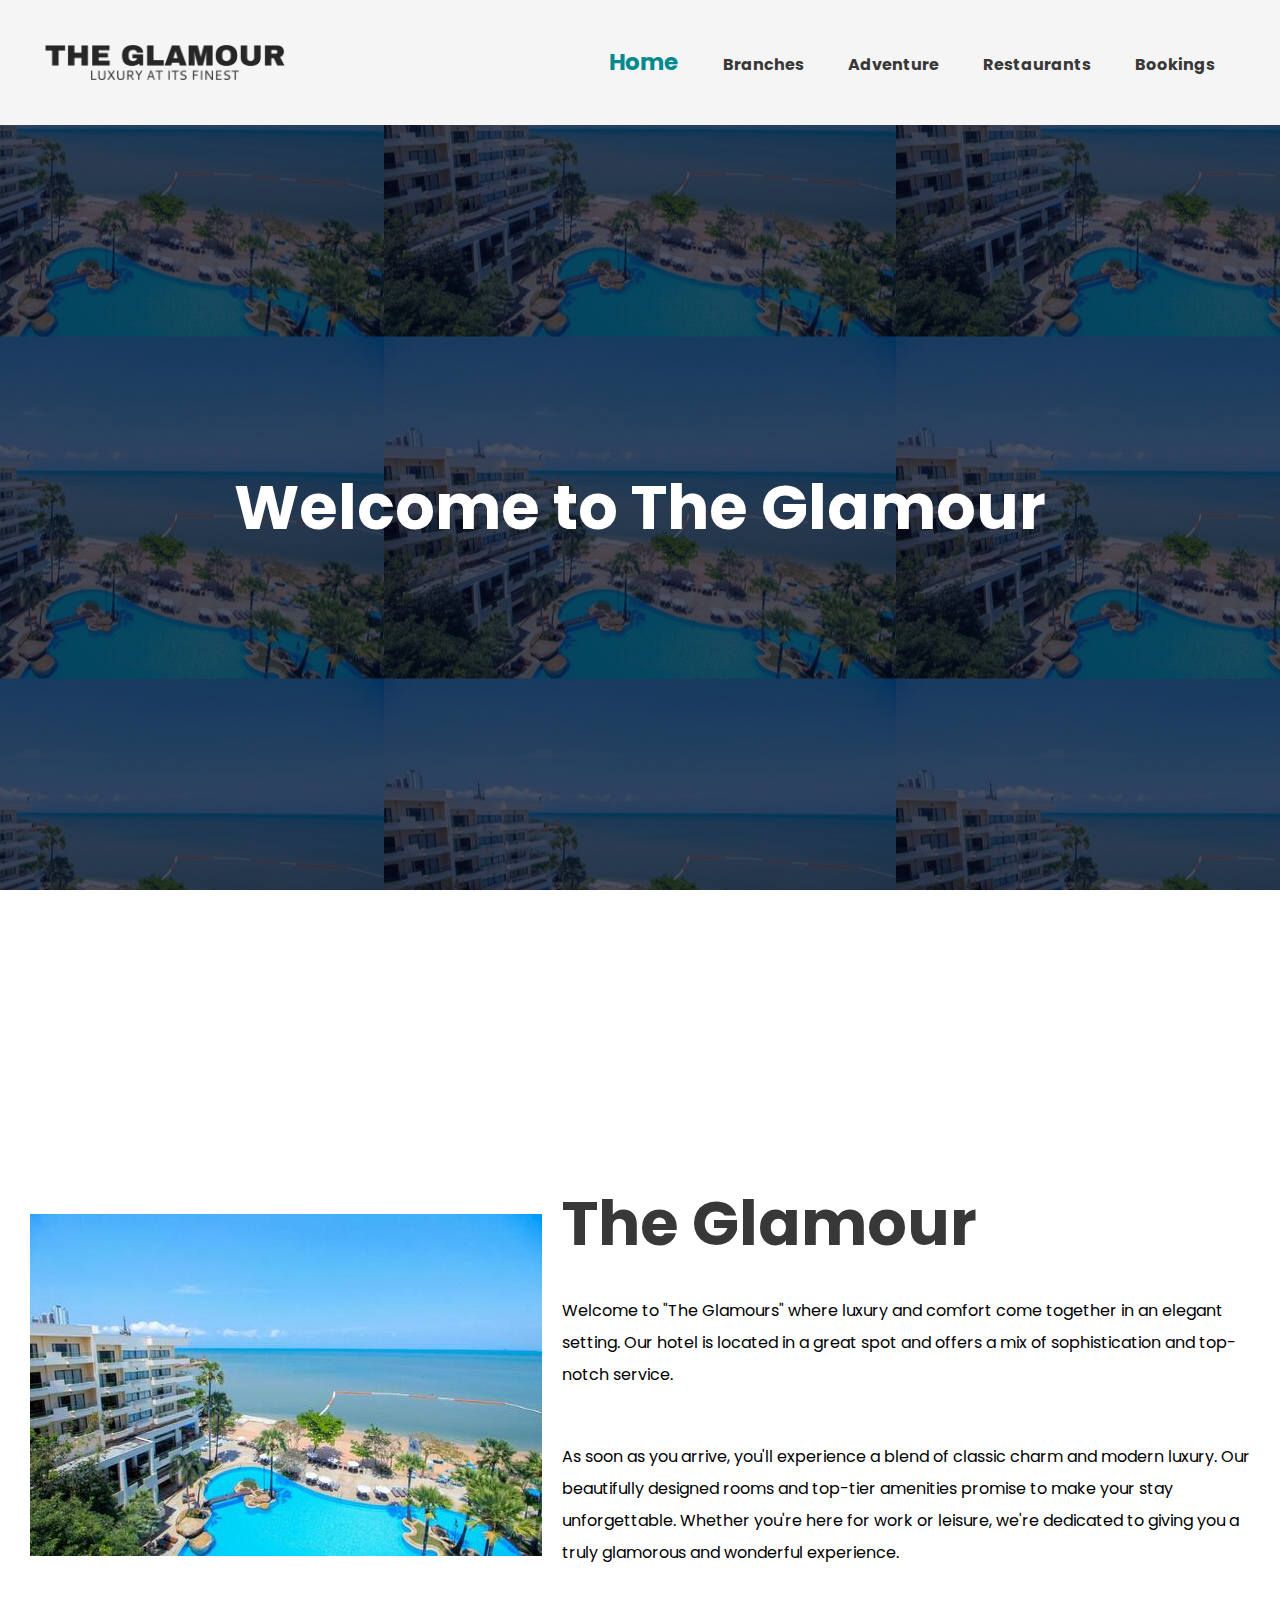
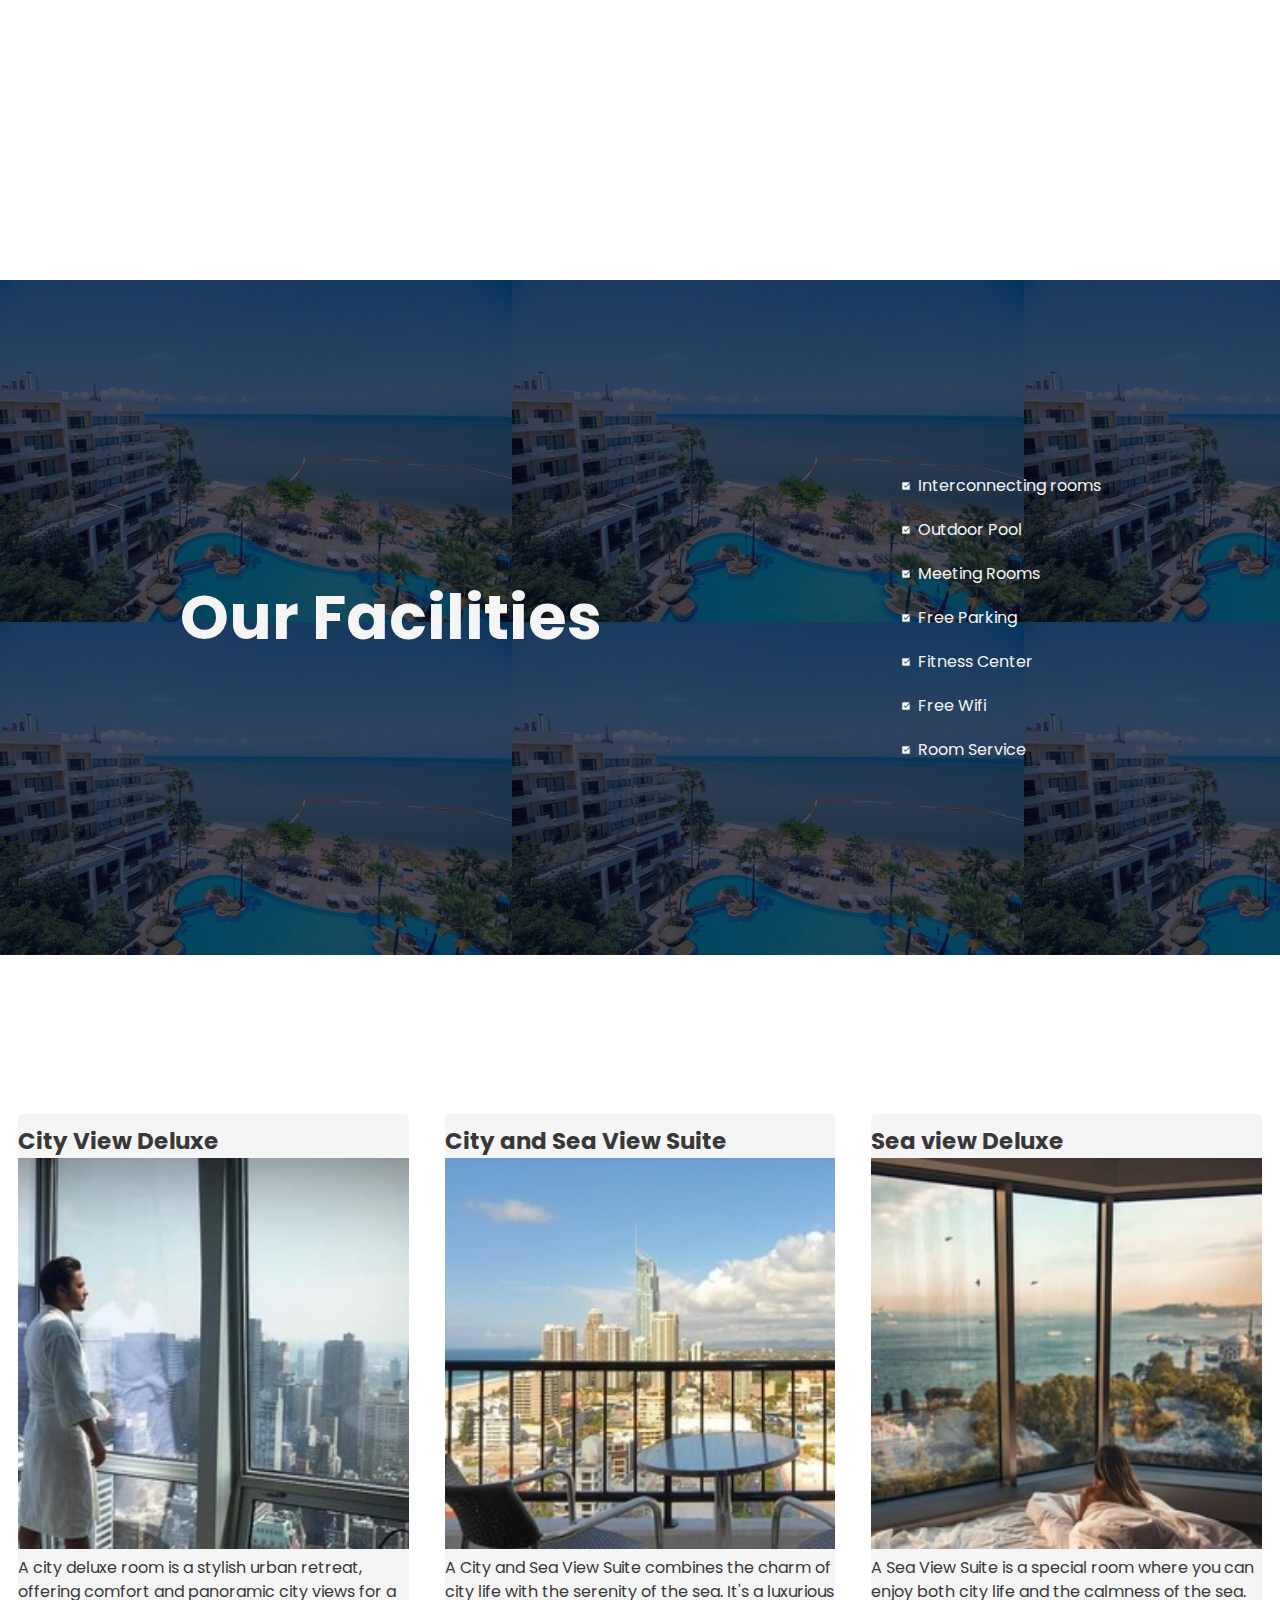
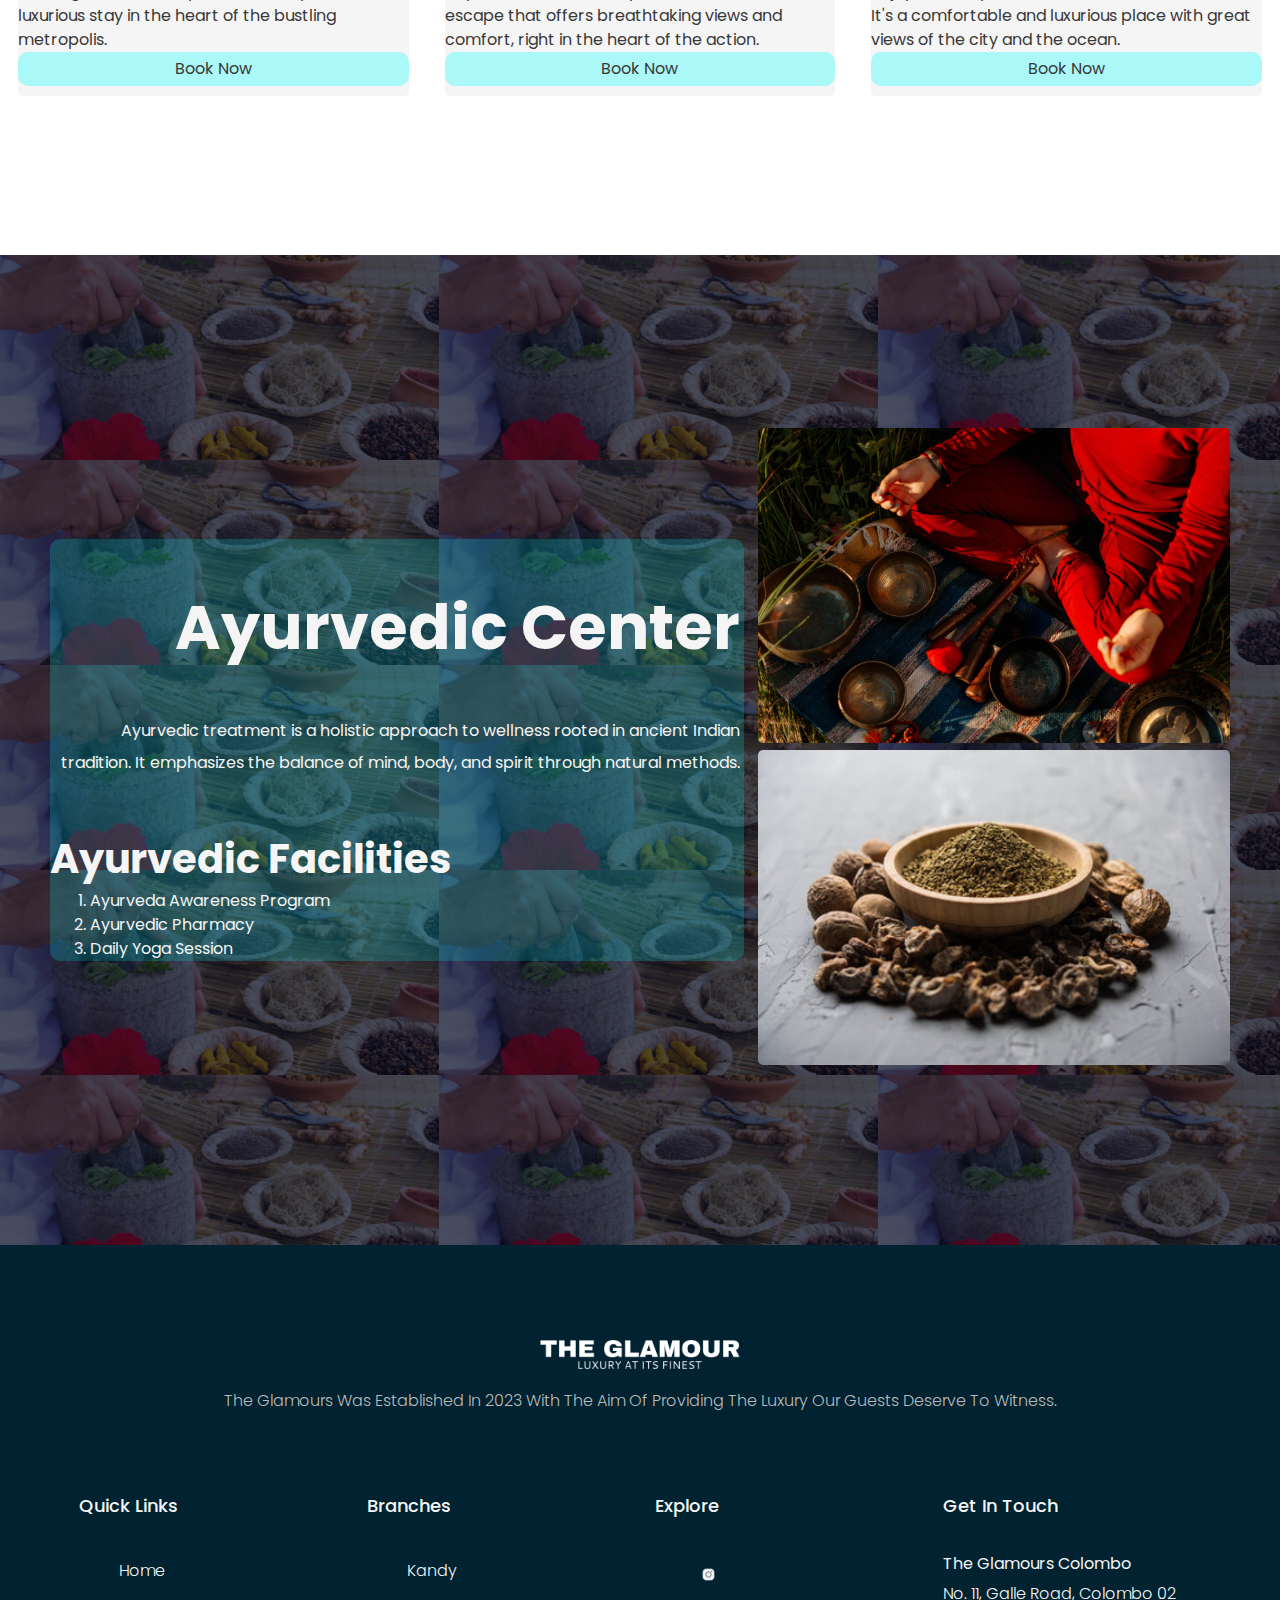
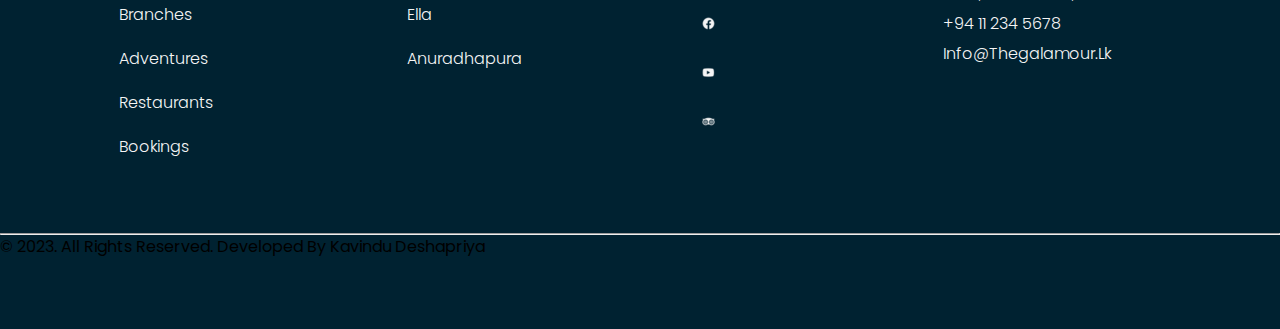
<file: index.html>
<!DOCTYPE html>
<html>
<head>
    <meta charset="utf-8">
    <meta name="viewport" content="width=device-width, initial-scale=1">
    <meta name="description" content="This is a hotel web application for clients and customers.">
    <link rel="stylesheet" href="styles/main_style.css">
    <link rel="stylesheet" href="styles/normalize.css">  
    <link rel="apple-touch-icon" sizes="180x180" href="apple-touch-icon.png">
    <link rel="icon" type="image/png" sizes="32x32" href="favicon-32x32.png">
    <link rel="icon" type="image/png" sizes="16x16" href="favicon-16x16.png">
    <link rel="manifest" href="site.webmanifest">
    <link rel="mask-icon" href="safari-pinned-tab.svg" color="#5bbad5">
    <meta name="msapplication-TileColor" content="#da532c">
    <meta name="theme-color" content="#ffffff">
    <title>The Glamour</title>
</head>
<body>
    <header class="hero">
        <!-- Logo and navigation menu -->
        <a href="index.html"><img src="images/logo1.png" class="logo" id="logoheh"></a>
        <nav>
            <div class="nav-list" id="navlinks">
                <!-- Close button for the navigation menu in mobile responsive mode -->
                <img src="images/close.png" class="fa" id="navbutton" onclick="hidemenue()">
                <ul>
                    <!-- Navigation links -->
                    <li><a href="index.html" class="onsite">Home</a></li>
                    <li><a href="branches.html">Branches</a></li>
                    <li><a href="adventure.html">Adventure</a></li>
                    <li><a href="restaurants.html">Restaurants</a></li>
                    <li><a href="bookings.html">Bookings</a></li>
                </ul>
            </div>
        </nav>        
        <!-- Button to open the navigation menu in mobile responsive mode -->
        <img src="images/menue.png" class="fa" id="navbutton" onclick="showmenue()">
    </header>
    <main>
        <section class="onsiteMain">
            <!-- Welcome message -->
            <h1>Welcome to The Glamour</h1>
        </section>
        <section class="intro">
            <!-- Hotel introduction with an image -->
            <img src="images/sea_view_welcome.jpg" alt="Hotel Images">
            <div class="intro_text">
                <h2>The Glamour</h2>
                <p>Welcome to "The Glamours" where luxury and comfort come together in an elegant setting. Our hotel is located in a great spot and offers a mix of sophistication and top-notch service.</p>
                <p>As soon as you arrive, you'll experience a blend of classic charm and modern luxury. Our beautifully designed rooms and top-tier amenities promise to make your stay unforgettable. Whether you're here for work or leisure, we're dedicated to giving you a truly glamorous and wonderful experience.</p>
        </section>
        <section class="amentites">
            <!-- Hotel facilities list -->
            <h1>Our Facilities</h1>
            <ul>
                <li>Interconnecting rooms</li>
                <li>Outdoor Pool</li>
                <li>Meeting Rooms</li>
                <li>Free Parking</li>
                <li>Fitness Center</li>
                <li>Free Wifi</li>
                <li>Room Service</li>
            </ul>
        </section>
        <section class="roomTypes">
            <!-- 3 Types of Rooms  -->
            <div class="rooms_cols">
                <h3>City View Deluxe</h3>
                <img src="images/cityView.jpg" title="City View Room" alt="City View Image">
                <p>A city deluxe room is a stylish urban retreat, offering comfort and panoramic city views for a luxurious stay in the heart of the bustling metropolis.</p>
                <a href="bookings.html">Book Now</a>
            </div>
            <div class="rooms_cols">
                <h3>City and Sea View Suite</h3>
                <img src="images/citySeaRoom.jpg" title="Sea and City View" alt="City View Image">
                <p>A City and Sea View Suite combines the charm of city life with the serenity of the sea. It's a luxurious escape that offers breathtaking views and comfort, right in the heart of the action.</p>
                <a href="bookings.html">Book Now</a>
            </div>
            <div class="rooms_cols">
                <h3>Sea view Deluxe</h3>
                <img src="images/seaView.jpg">
                <p>A Sea View Suite is a special room where you can enjoy both city life and the calmness of the sea. It's a comfortable and luxurious place with great views of the city and the ocean.</p>
                <a href="bookings.html">Book Now</a>
            </div>
        </section>
        <section class="ayur">
            <!-- Ayurvedic treatment section -->
            <div class="Ayurtxt">
                <h1>Ayurvedic Center</h1>
                <p>Ayurvedic treatment is a holistic approach to wellness rooted in ancient Indian tradition. It emphasizes the balance of mind, body, and spirit through natural methods.</p>
                <div class="ayuSubSection">
                    <h5>Ayurvedic Facilities</h5>
                    <ol>
                        <li>Ayurveda Awareness Program</li>
                        <li>Ayurvedic Pharmacy</li>
                        <li>Daily Yoga Session</li>
                    </ol>
                </div>
            </div>
            <div class="ayutImages">
            <img src="images/ayurPicT.jpg" title="Ayurvedic Treatment" alt="Ayurvedic Treatment">
            <img src="images/ayurPicB.jpg" title="Ayurvedic Treatment" alt="Ayurvedic Treatment">
            </div>
        </section>
    </main>
    <footer>
        <div id="f_logo_summ">
            <!-- Footer logo and summary -->
            <a href=""><img src="images/logo_white.png" class="footer_logo" alt="The Glamours" title="The Glamours"></a>
            <p>The Glamours was established in 2023 with the aim of providing the luxury our guests deserve to witness.</p>
        </div>
        <section>
            <!-- Footer sections with quick links, branches, social media, and contact information -->
            <div class="footer_col">
                <h2>Quick Links</h2>
                <ul>
                    <li><a href="index.html">Home</a></li>
                    <li><a href="branches.html">Branches</a></li>
                    <li><a href="adventure.html">Adventures</a></li>
                    <li><a href="restaurants.html">Restaurants</a></li>
                    <li><a href="bookings.html">Bookings</a></li>
                </ul>
            </div>
            <div class="footer_col">
                <h2>Branches</h2>
                <ul>
                    <li><a href="branches.html">Kandy</a></li>
                    <li><a href="branches.html">Ella</a></li>
                    <li><a href="branches.html">Anuradhapura</a></li>
                </ul>
            </div>
            <div class="footer_col" id="explore">
                <h2>Explore</h2>
                <ul>
                    <!-- Social media links -->
                    <li><a href="https://www.instagram.com/"><img src="images/instagram.png" alt="Instagram"></a></li>
                    <li><a href="https://www.facebook.com/"><img src="images/facebook.png" alt="Facebook"></li></a>
                    <li><a href="https://www.youtube.com/"><img src="images/youtube.png" alt="Youtube"></li></a>
                    <li><a href="https://www.tripadvisor.com/#"><img src="images/trip_advisor.png" alt="Trip Advisor"></li></a>
                </ul>
            </div>
            <div class="footer_col">
                <h2>Get in Touch</h2>
                <!-- Contact information -->
                <p><b>The Glamours Colombo</b></p>
                <p>No. 11, Galle Road, Colombo 02</p>
                <p>+94 11 234 5678</p>
                <p>info@thegalamour.lk</p>
            </div>
        </section>
        <hr>
        <p>© 2023. All Rights Reserved. Developed By Kavindu Deshapriya</p>
        <!-- 
        
            References

            Nickson, R. (2019) Woman laying down on bed inside room · Free Stock photo, Pexels. Available at: https://www.pexels.com/photo/woman-laying-down-on-bed-inside-room-2417842/.
            
            City and Sea View Room (no date). Available at: https://www.mantra.com.au/Portals/0/GalleryImages/System/Mantra/onViewHotel/Gallery/Mantra-Pacific-Hotel4.t42411.jpg (Accessed: September 9, 2023).
            
            28 NYC Hotels with Best Views — The Most Perfect View (no date). Available at: https://www.themostperfectview.com/new-york-hotel-views.

            India, K.A. (2023) “A Complete List of Ayurvedic Treatments, Benefits and How they Work,” Kerala Ayurveda, 9 September. Available at: https://www.keralaayurveda.biz/blog/guide-to-ayurvedic-treatments.

            Photo by cottonbro studio: https://www.pexels.com/photo/person-in-red-long-sleeve-shirt-holding-brown-wooden-handle-5416013/

            GARDEN SEA VIEW RESORT $38 ($̶8̶1̶) - Updated 2023 prices & hotel Reviews - Pattaya, Thailand (no date). Available at: https://www.tripadvisor.com/Hotel_Review-g293919-d447130-Reviews-Garden_Sea_View_Resort-Pattaya_Chonburi_Province.html#/media/447130/556368362:p/?albumid=101&type=0&category=101.


         -->
    </footer>
    <script>
        // JavaScript functions for showing and hiding the navigation menu in responsive mode only
        var navlinks = document.getElementById("navlinks")

        function showmenue(){
            navlinks.style.right = "0"
        }
        function hidemenue(){
            navlinks.style.right = "-200px"
        }
    </script>
</body>
</html>
</file>
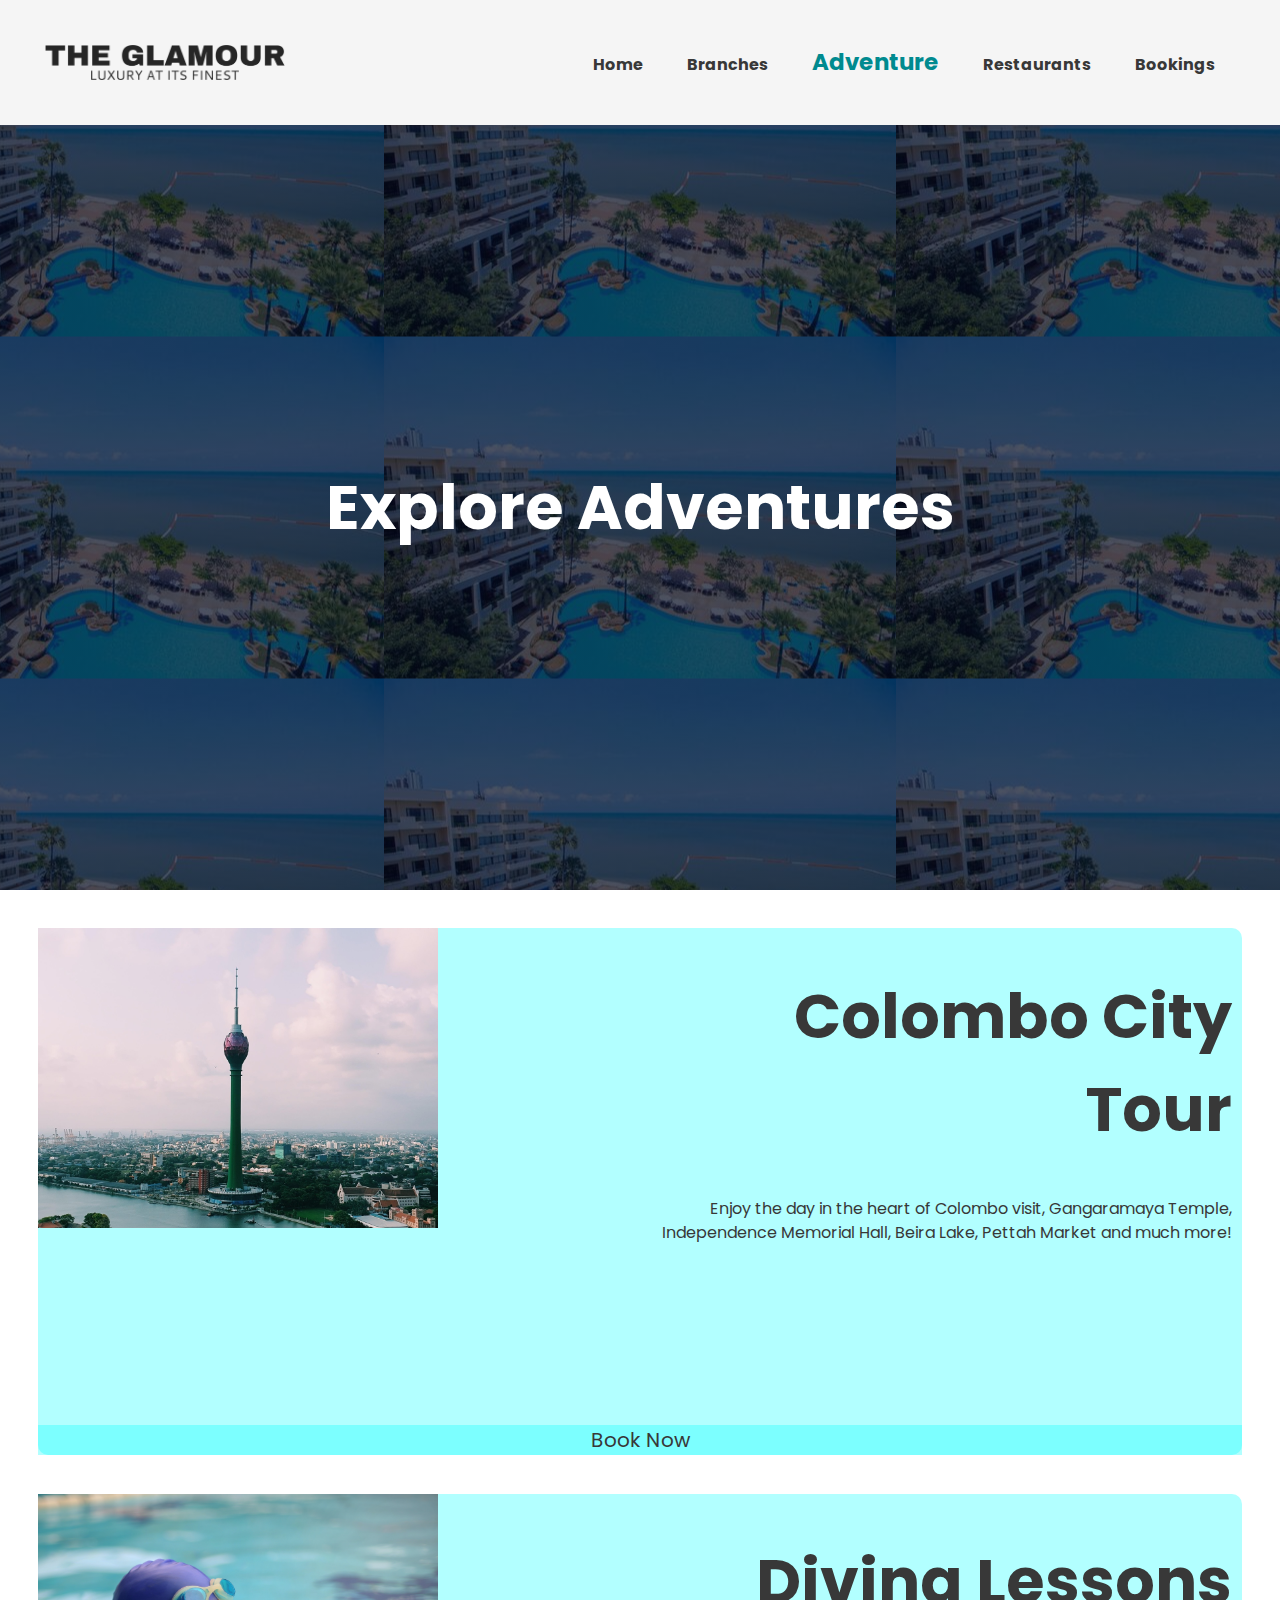
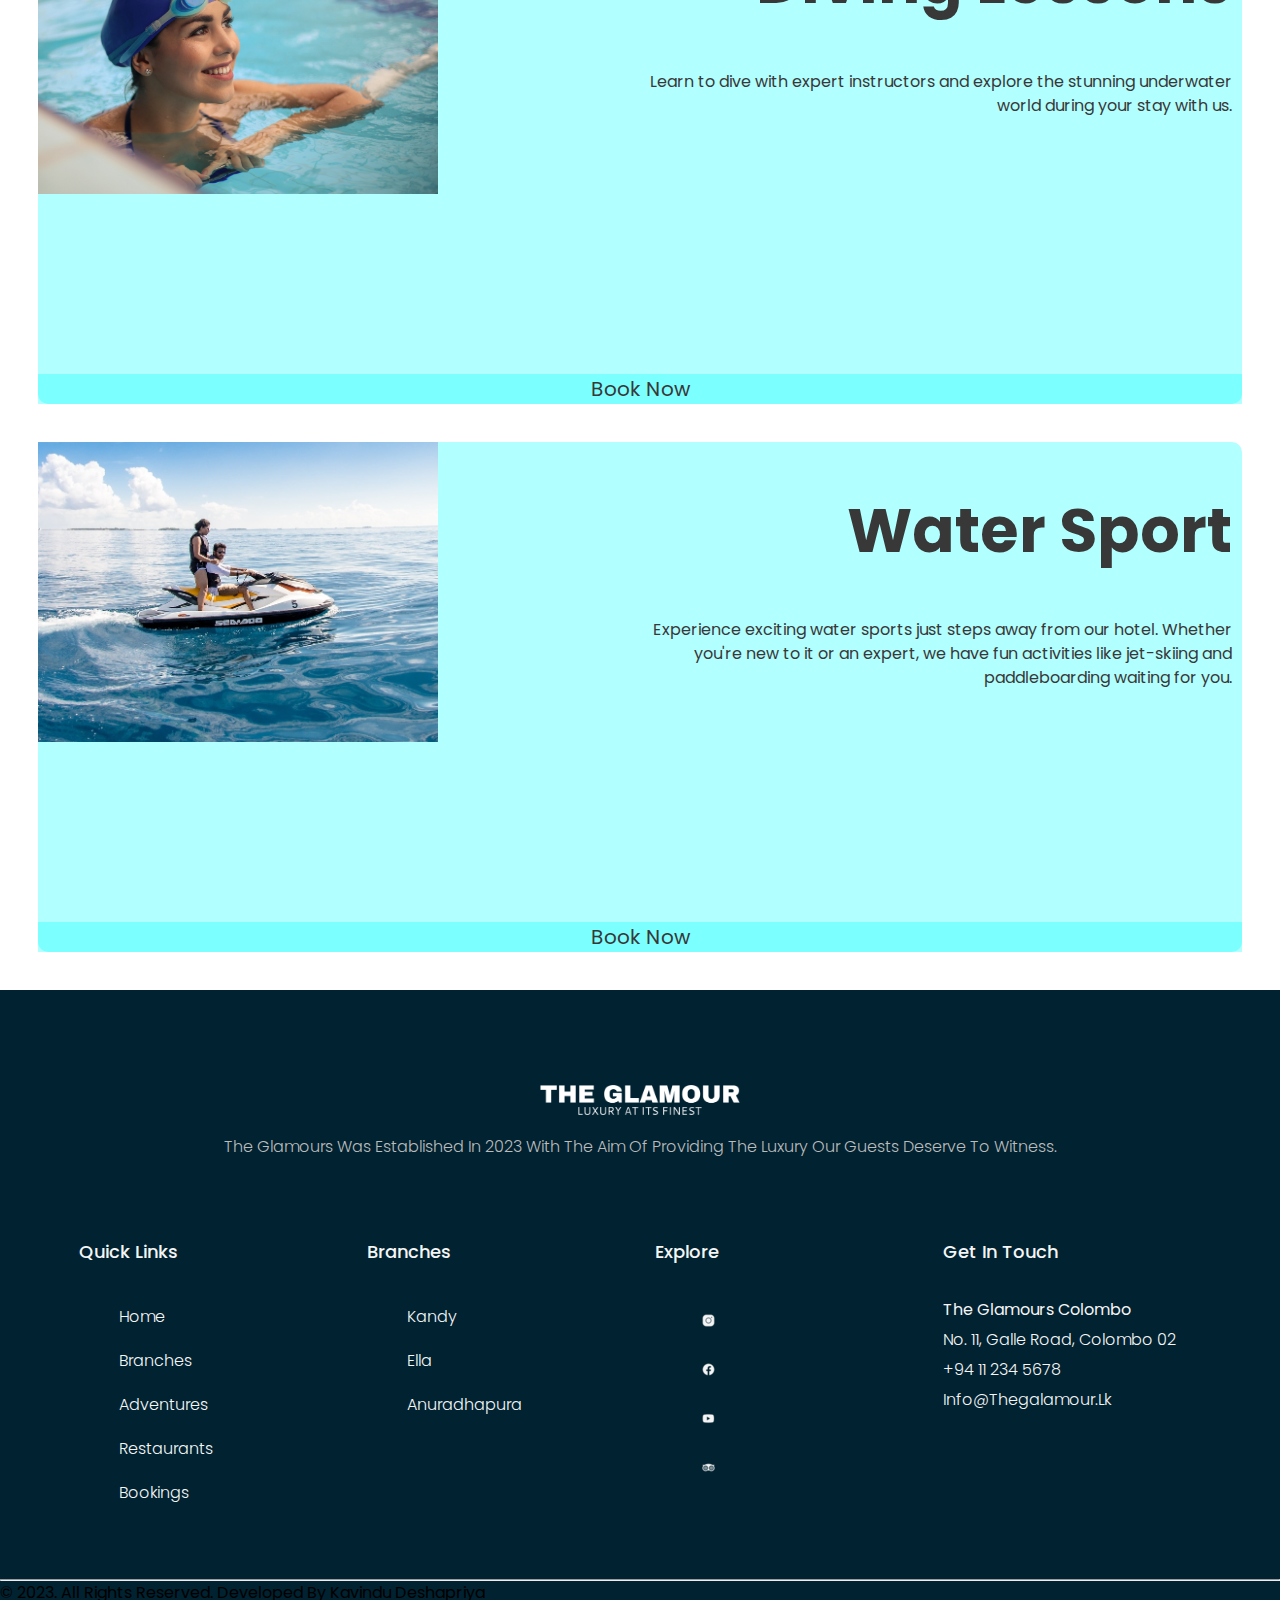
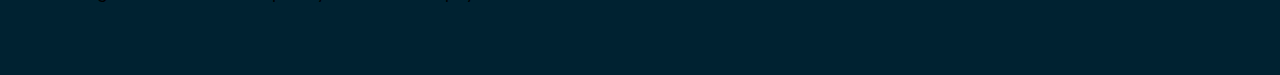
<file: adventure.html>
<!DOCTYPE html>
<html>
    <head>
        <meta charset="utf-8">
        <meta name="viewport" content="width=device-width, initial-scale=1">
        <meta name="description" content="This is a hotel web application for clients and customers.">
        <link rel="stylesheet" href="styles/main_style.css">
        <link rel="stylesheet" href="styles/normalize.css">  
        <link rel="apple-touch-icon" sizes="180x180" href="apple-touch-icon.png">
        <link rel="icon" type="image/png" sizes="32x32" href="favicon-32x32.png">
        <link rel="icon" type="image/png" sizes="16x16" href="favicon-16x16.png">
        <link rel="manifest" href="site.webmanifest">
        <link rel="mask-icon" href="safari-pinned-tab.svg" color="#5bbad5">
        <meta name="msapplication-TileColor" content="#da532c">
        <meta name="theme-color" content="#ffffff">
        <title>The Glamour</title>
    </head>
<body>
    <header class="hero">
        <!-- Logo and navigation menu -->
        <a href="index.html"><img src="images/logo1.png" class="logo" id="logoheh"></a>
        <nav>
            <div class="nav-list" id="navlinks">
                <!-- Close button for the navigation menu in mobile responsive mode -->
                <img src="images/close.png" class="fa" id="navbutton" onclick="hidemenue()">
                <ul>
                    <!-- Navigation links -->
                    <li><a href="index.html">Home</a></li>
                    <li><a href="branches.html">Branches</a></li>
                    <li><a href="adventure.html" class="onsite">Adventure</a></li>
                    <li><a href="restaurants.html">Restaurants</a></li>
                    <li><a href="bookings.html">Bookings</a></li>
                </ul>
            </div>
        </nav>        
        <!-- Button to open the navigation menu in mobile responsive mode -->
        <img src="images/menue.png" class="fa" id="navbutton" onclick="showmenue()">
    </header>
    <main>
        <section class="onsiteMain">
            <h1>Explore Adventures</h1>
        </section>
        <section class="adventures">
            <div class="advenContent">
                <img src="images/colomboCityTour.jpg" title="" alt="Colombo">
                <div class="adventure_content">
                    <h1>Colombo City Tour</h1>
                    <p>Enjoy the day in the heart of Colombo visit, Gangaramaya Temple, Independence Memorial Hall, Beira Lake, Pettah Market and much more!</p>            
                </div>
            </div>
            <iframe src="https://www.google.com/maps/embed?pb=!1m18!1m12!1m3!1d126743.58639503233!2d79.77363066656471!3d6.922001953076346!2m3!1f0!2f0!3f0!3m2!1i1024!2i768!4f13.1!3m3!1m2!1s0x3ae253d10f7a7003%3A0x320b2e4d32d3838d!2sColombo!5e0!3m2!1sen!2slk!4v1694324721800!5m2!1sen!2slk" loading="lazy" referrerpolicy="no-referrer-when-downgrade"></iframe>
            <A href="bookings.html">Book Now</A>
        </section>
        <section class="adventures">
            <div class="advenContent">
                <img src="images/divingLesson.jpg" title="" alt="Colombo">
                <div class="adventure_content">
                    <h1>Diving Lessons</h1>
                    <p>Learn to dive with expert instructors and explore the stunning underwater world during your stay with us.</p>            
                </div>
            </div>
            <iframe src="https://www.google.com/maps/embed?pb=!1m18!1m12!1m3!1d6108.251931592042!2d79.83821328926985!3d6.925065684886591!2m3!1f0!2f0!3f0!3m2!1i1024!2i768!4f13.1!3m3!1m2!1s0x3ae2593bcace8c17%3A0xe6b567a8d83fb7ce!2sGalle%20Face%20Beach!5e0!3m2!1sen!2slk!4v1694324786077!5m2!1sen!2slk" loading="lazy" referrerpolicy="no-referrer-when-downgrade"></iframe>
            <A href="bookings.html">Book Now</A>
        </section>
        <section class="adventures">
            <div class="advenContent">
                <img src="images/waterSport.jpg" title="" alt="Colombo">
                <div class="adventure_content">
                    <h1>Water Sport</h1>
                    <p>Experience exciting water sports just steps away from our hotel. Whether you're new to it or an expert, we have fun activities like jet-skiing and paddleboarding waiting for you.</p>            
                </div>
            </div>
            <iframe src="https://www.google.com/maps/embed?pb=!1m18!1m12!1m3!1d6108.251931592042!2d79.83821328926985!3d6.925065684886591!2m3!1f0!2f0!3f0!3m2!1i1024!2i768!4f13.1!3m3!1m2!1s0x3ae2593bcace8c17%3A0xe6b567a8d83fb7ce!2sGalle%20Face%20Beach!5e0!3m2!1sen!2slk!4v1694324786077!5m2!1sen!2slk" loading="lazy" referrerpolicy="no-referrer-when-downgrade"></iframe>
            <A href="bookings.html">Book Now</A>
        </section>
    </main>
    <footer>
        <div id="f_logo_summ">
            <!-- Footer logo and summary -->
            <a href=""><img src="images/logo_white.png" class="footer_logo" alt="The Glamours" title="The Glamours"></a>
            <p>The Glamours was established in 2023 with the aim of providing the luxury our guests deserve to witness.</p>
        </div>
        <section>
            <!-- Footer sections with quick links, branches, social media, and contact information -->
            <div class="footer_col">
                <h2>Quick Links</h2>
                <ul>
                    <li><a href="index.html">Home</a></li>
                    <li><a href="branches.html">Branches</a></li>
                    <li><a href="adventure.html">Adventures</a></li>
                    <li><a href="restaurants.html">Restaurants</a></li>
                    <li><a href="bookings.html">Bookings</a></li>
                </ul>
            </div>
            <div class="footer_col">
                <h2>Branches</h2>
                <ul>
                    <li><a href="branches.html">Kandy</a></li>
                    <li><a href="branches.html">Ella</a></li>
                    <li><a href="branches.html">Anuradhapura</a></li>
                </ul>
            </div>
            <div class="footer_col" id="explore">
                <h2>Explore</h2>
                <ul>
                    <!-- Social media links -->
                    <li><a href="https://www.instagram.com/"><img src="images/instagram.png" alt="Instagram"></a></li>
                    <li><a href="https://www.facebook.com/"><img src="images/facebook.png" alt="Facebook"></li></a>
                    <li><a href="https://www.youtube.com/"><img src="images/youtube.png" alt="Youtube"></li></a>
                    <li><a href="https://www.tripadvisor.com/#"><img src="images/trip_advisor.png" alt="Trip Advisor"></li></a>
                </ul>
            </div>
            <div class="footer_col">
                <h2>Get in Touch</h2>
                <!-- Contact information -->
                <p><b>The Glamours Colombo</b></p>
                <p>No. 11, Galle Road, Colombo 02</p>
                <p>+94 11 234 5678</p>
                <p>info@thegalamour.lk</p>
            </div>
        </section>
        <hr>
        <p>© 2023. All Rights Reserved. Developed By Kavindu Deshapriya</p>
        <!-- 
        
            References

            Nickson, R. (2019) Woman laying down on bed inside room · Free Stock photo, Pexels. Available at: https://www.pexels.com/photo/woman-laying-down-on-bed-inside-room-2417842/.
            
            City and Sea View Room (no date). Available at: https://www.mantra.com.au/Portals/0/GalleryImages/System/Mantra/onViewHotel/Gallery/Mantra-Pacific-Hotel4.t42411.jpg (Accessed: September 9, 2023).
            
            28 NYC Hotels with Best Views — The Most Perfect View (no date). Available at: https://www.themostperfectview.com/new-york-hotel-views.

            India, K.A. (2023) “A Complete List of Ayurvedic Treatments, Benefits and How they Work,” Kerala Ayurveda, 9 September. Available at: https://www.keralaayurveda.biz/blog/guide-to-ayurvedic-treatments.

            Photo by cottonbro studio: https://www.pexels.com/photo/person-in-red-long-sleeve-shirt-holding-brown-wooden-handle-5416013/

            GARDEN SEA VIEW RESORT $38 ($̶8̶1̶) - Updated 2023 prices & hotel Reviews - Pattaya, Thailand (no date). Available at: https://www.tripadvisor.com/Hotel_Review-g293919-d447130-Reviews-Garden_Sea_View_Resort-Pattaya_Chonburi_Province.html#/media/447130/556368362:p/?albumid=101&type=0&category=101.


         -->
    </footer>
    <script>
        // JavaScript functions for showing and hiding the navigation menu in responsive mode only
        var navlinks = document.getElementById("navlinks")

        function showmenue(){
            navlinks.style.right = "0"
        }
        function hidemenue(){
            navlinks.style.right = "-200px"
        }
    </script>
</body>
</html>
</file>
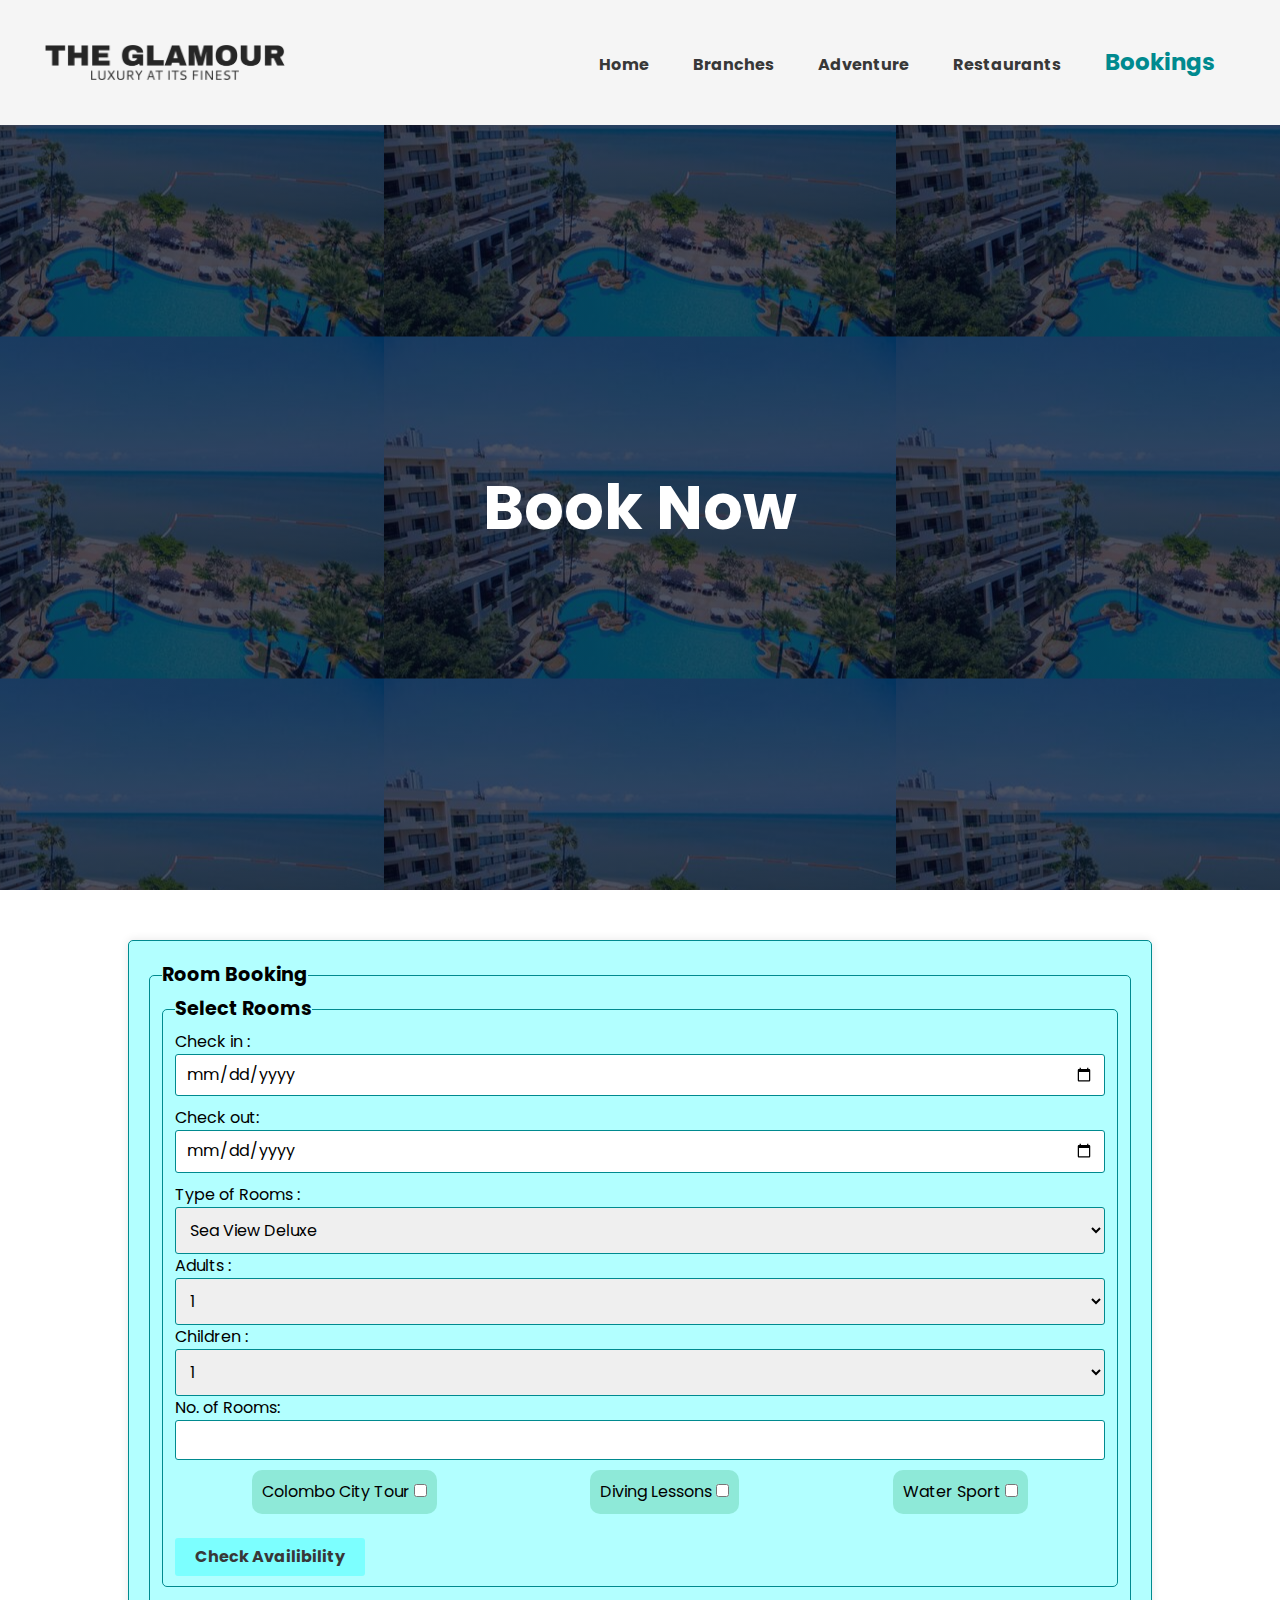
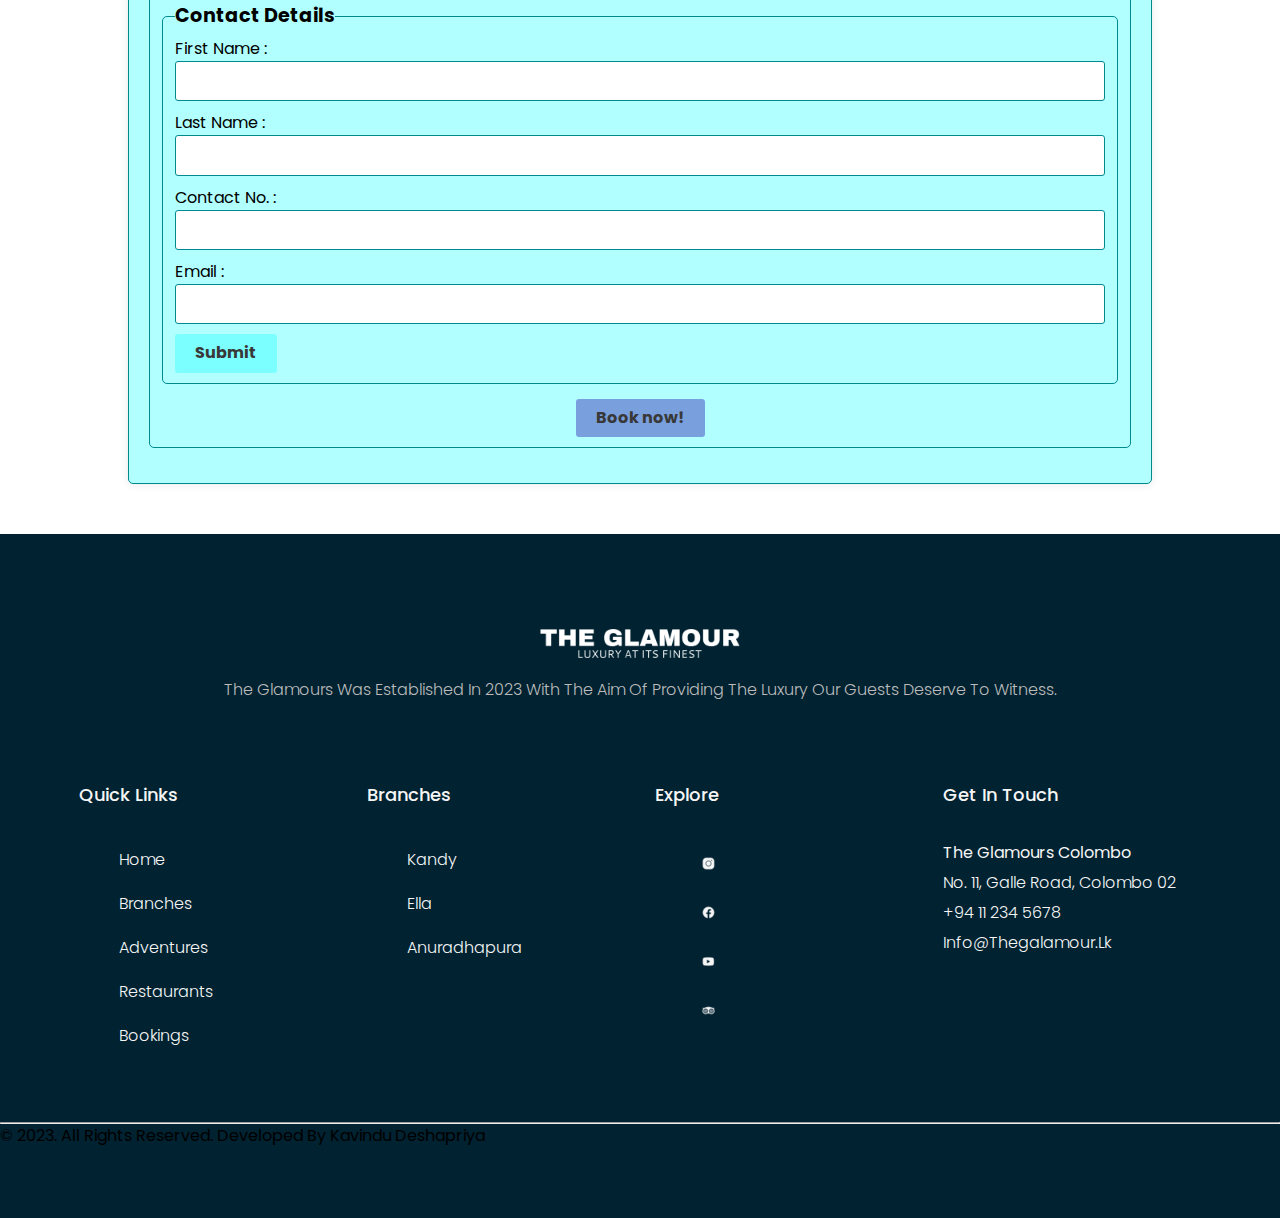
<file: bookings.html>
<!DOCTYPE html>
<html>
    <head>
        <meta charset="utf-8">
        <meta name="viewport" content="width=device-width, initial-scale=1">
        <meta name="description" content="This is a hotel web application for clients and customers.">
        <link rel="stylesheet" href="styles/main_style.css">
        <link rel="stylesheet" href="styles/normalize.css">  
        <link rel="apple-touch-icon" sizes="180x180" href="apple-touch-icon.png">
        <link rel="icon" type="image/png" sizes="32x32" href="favicon-32x32.png">
        <link rel="icon" type="image/png" sizes="16x16" href="favicon-16x16.png">
        <link rel="manifest" href="site.webmanifest">
        <link rel="mask-icon" href="safari-pinned-tab.svg" color="#5bbad5">
        <meta name="msapplication-TileColor" content="#da532c">
        <meta name="theme-color" content="#ffffff">
        <title>The Glamour</title>
    </head>
    <body>
        <header class="hero">
            <a href="index.html"><img src="images/logo1.png" class="logo" id="logoheh"></a>
            <nav>
                <div class="nav-list" id="navlinks">
                    <img src="images/close.png" class="fa" id="navbutton" onclick="hidemenue()">
                    <ul>
                        <li><a href="index.html">Home</a></li>
                        <li><a href="branches.html">Branches</a></li>
                        <li><a href="adventure.html">Adventure</a></li>
                        <li><a href="restaurants.html">Restaurants</a></li>
                        <li><a href="bookings.html" class="onsite">Bookings</a></li>
                    </ul>
                </div>
            </nav>        
            <img src="images/menue.png" class="fa" id="navbutton" onclick="showmenue()">
        </header>
        <main>
            <section class="onsiteMain">
                <h1>Book Now</h1>
            </section>
            <section class="HotelBooking">
                <fieldset>
                    <legend>Room Booking</legend>
                    <fieldset>
                        <legend>Select Rooms</legend>
                        Check in : <input type="date" name="checkout_date">
                        Check out: <input type="date" name="checkout_date"><br>
                        Type of Rooms : <select name="room_type">
                            <option>Sea View Deluxe</option>
                            <option>City View Deluxe</option>
                            <option>Sea and City View Suite</option>
                            </select>
                            <br>
                        Adults : <select name="adults">
                            <option>1</option>
                            <option>2</option>
                            <option>3</option>
                        </select>
                        Children : <select name="children">
                            <option>1</option>
                            <option>2</option>
                        </select><br>
                        No. of Rooms: <input type="number" name="no_of_rooms" required>
                        <div class="selection">
                            <label class="checkButton">
                                Colombo City Tour
                              <input type="checkbox" name="ColomboCityTour">
                            </label>
                            <label class="checkButton">
                                Diving Lessons
                              <input type="checkbox" name="divingLessons">
                            </label>
                            <label class="checkButton">
                                Water Sport
                              <input type="checkbox" name="tick">
                            </label>
                          </div>
                          
                          <br>
                        <input type="submit" name="submit_contact" value="Check Availibility">
                    </fieldset>
                    <fieldset>
                        <legend>Contact Details</legend>
                        First Name  : <input type="text" name="first_name" required><br>
                        Last Name   : <input type="text" name="last_name" required><br>
                        Contact No. : <input type="text" name='tel_no' required><br>
                        Email       : <input type="text" name="email">
                        <input type="submit" name="submit_contact" value="Submit">

                    </fieldset>
                    <div class="bookNow">
                        <input type="submit" name="submit_reservation" value="Book now!">
                    </div>
                </fieldset>
            </section>
        </main>
        <footer>
            <div id="f_logo_summ">
                <!-- Footer logo and summary -->
                <a href=""><img src="images/logo_white.png" class="footer_logo" alt="The Glamours" title="The Glamours"></a>
                <p>The Glamours was established in 2023 with the aim of providing the luxury our guests deserve to witness.</p>
            </div>
            <section>
                <!-- Footer sections with quick links, branches, social media, and contact information -->
                <div class="footer_col">
                    <h2>Quick Links</h2>
                    <ul>
                        <li><a href="index.html">Home</a></li>
                        <li><a href="branches.html">Branches</a></li>
                        <li><a href="adventure.html">Adventures</a></li>
                        <li><a href="restaurants.html">Restaurants</a></li>
                        <li><a href="bookings.html">Bookings</a></li>
                    </ul>
                </div>
                <div class="footer_col">
                    <h2>Branches</h2>
                    <ul>
                        <li><a href="branches.html">Kandy</a></li>
                        <li><a href="branches.html">Ella</a></li>
                        <li><a href="branches.html">Anuradhapura</a></li>
                    </ul>
                </div>
                <div class="footer_col" id="explore">
                    <h2>Explore</h2>
                    <ul>
                        <!-- Social media links -->
                        <li><a href="https://www.instagram.com/"><img src="images/instagram.png" alt="Instagram"></a></li>
                        <li><a href="https://www.facebook.com/"><img src="images/facebook.png" alt="Facebook"></li></a>
                        <li><a href="https://www.youtube.com/"><img src="images/youtube.png" alt="Youtube"></li></a>
                        <li><a href="https://www.tripadvisor.com/#"><img src="images/trip_advisor.png" alt="Trip Advisor"></li></a>
                    </ul>
                </div>
                <div class="footer_col">
                    <h2>Get in Touch</h2>
                    <!-- Contact information -->
                    <p><b>The Glamours Colombo</b></p>
                    <p>No. 11, Galle Road, Colombo 02</p>
                    <p>+94 11 234 5678</p>
                    <p>info@thegalamour.lk</p>
                </div>
            </section>
            <hr>
            <p>© 2023. All Rights Reserved. Developed By Kavindu Deshapriya</p>
            <!-- 
            
                References
    
                Nickson, R. (2019) Woman laying down on bed inside room · Free Stock photo, Pexels. Available at: https://www.pexels.com/photo/woman-laying-down-on-bed-inside-room-2417842/.
                
                City and Sea View Room (no date). Available at: https://www.mantra.com.au/Portals/0/GalleryImages/System/Mantra/onViewHotel/Gallery/Mantra-Pacific-Hotel4.t42411.jpg (Accessed: September 9, 2023).
                
                28 NYC Hotels with Best Views — The Most Perfect View (no date). Available at: https://www.themostperfectview.com/new-york-hotel-views.
    
                India, K.A. (2023) “A Complete List of Ayurvedic Treatments, Benefits and How they Work,” Kerala Ayurveda, 9 September. Available at: https://www.keralaayurveda.biz/blog/guide-to-ayurvedic-treatments.
    
                Photo by cottonbro studio: https://www.pexels.com/photo/person-in-red-long-sleeve-shirt-holding-brown-wooden-handle-5416013/
    
                GARDEN SEA VIEW RESORT $38 ($̶8̶1̶) - Updated 2023 prices & hotel Reviews - Pattaya, Thailand (no date). Available at: https://www.tripadvisor.com/Hotel_Review-g293919-d447130-Reviews-Garden_Sea_View_Resort-Pattaya_Chonburi_Province.html#/media/447130/556368362:p/?albumid=101&type=0&category=101.
    
    
             -->
        </footer>
        <script>
            var navlinks = document.getElementById("navlinks")

            function showmenue(){
                navlinks.style.right = "0"
            }
            function hidemenue(){
                navlinks.style.right = "-200px"
            }
            </script>
    </body>
</html>
</file>
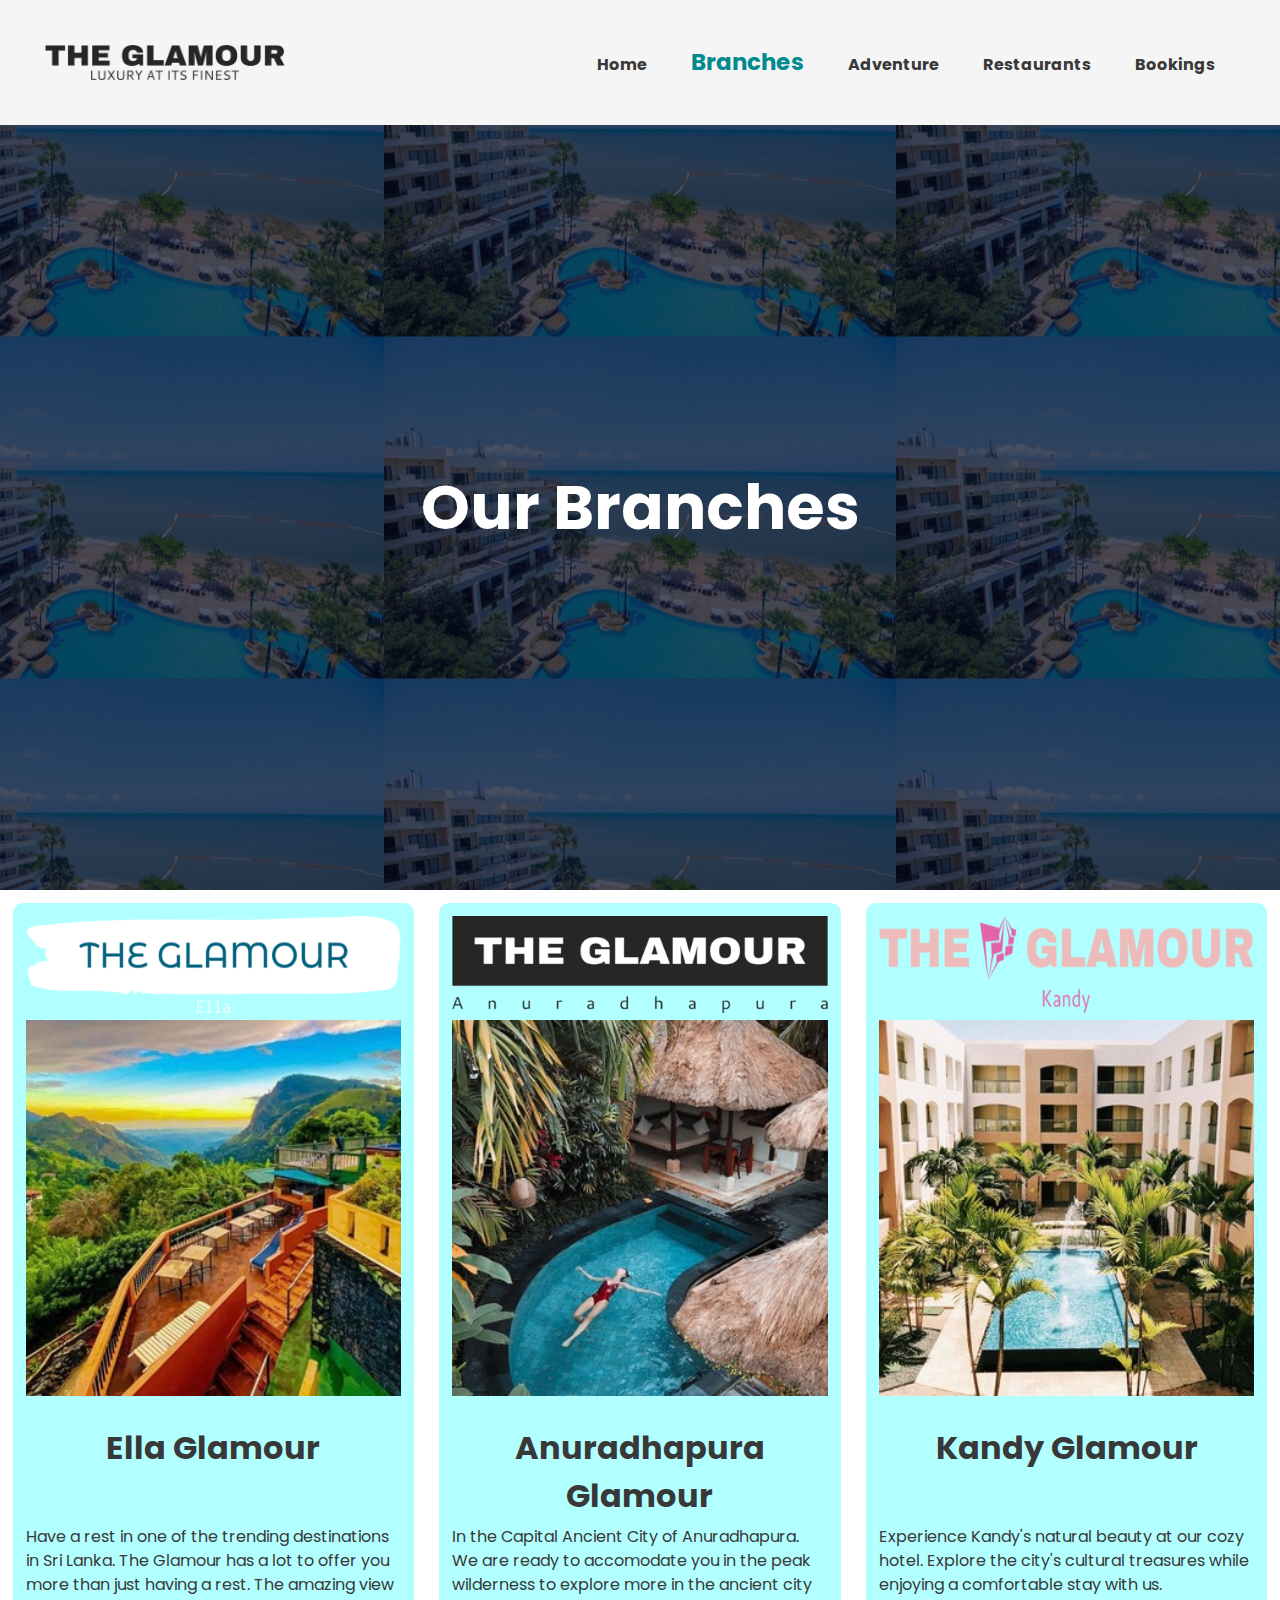
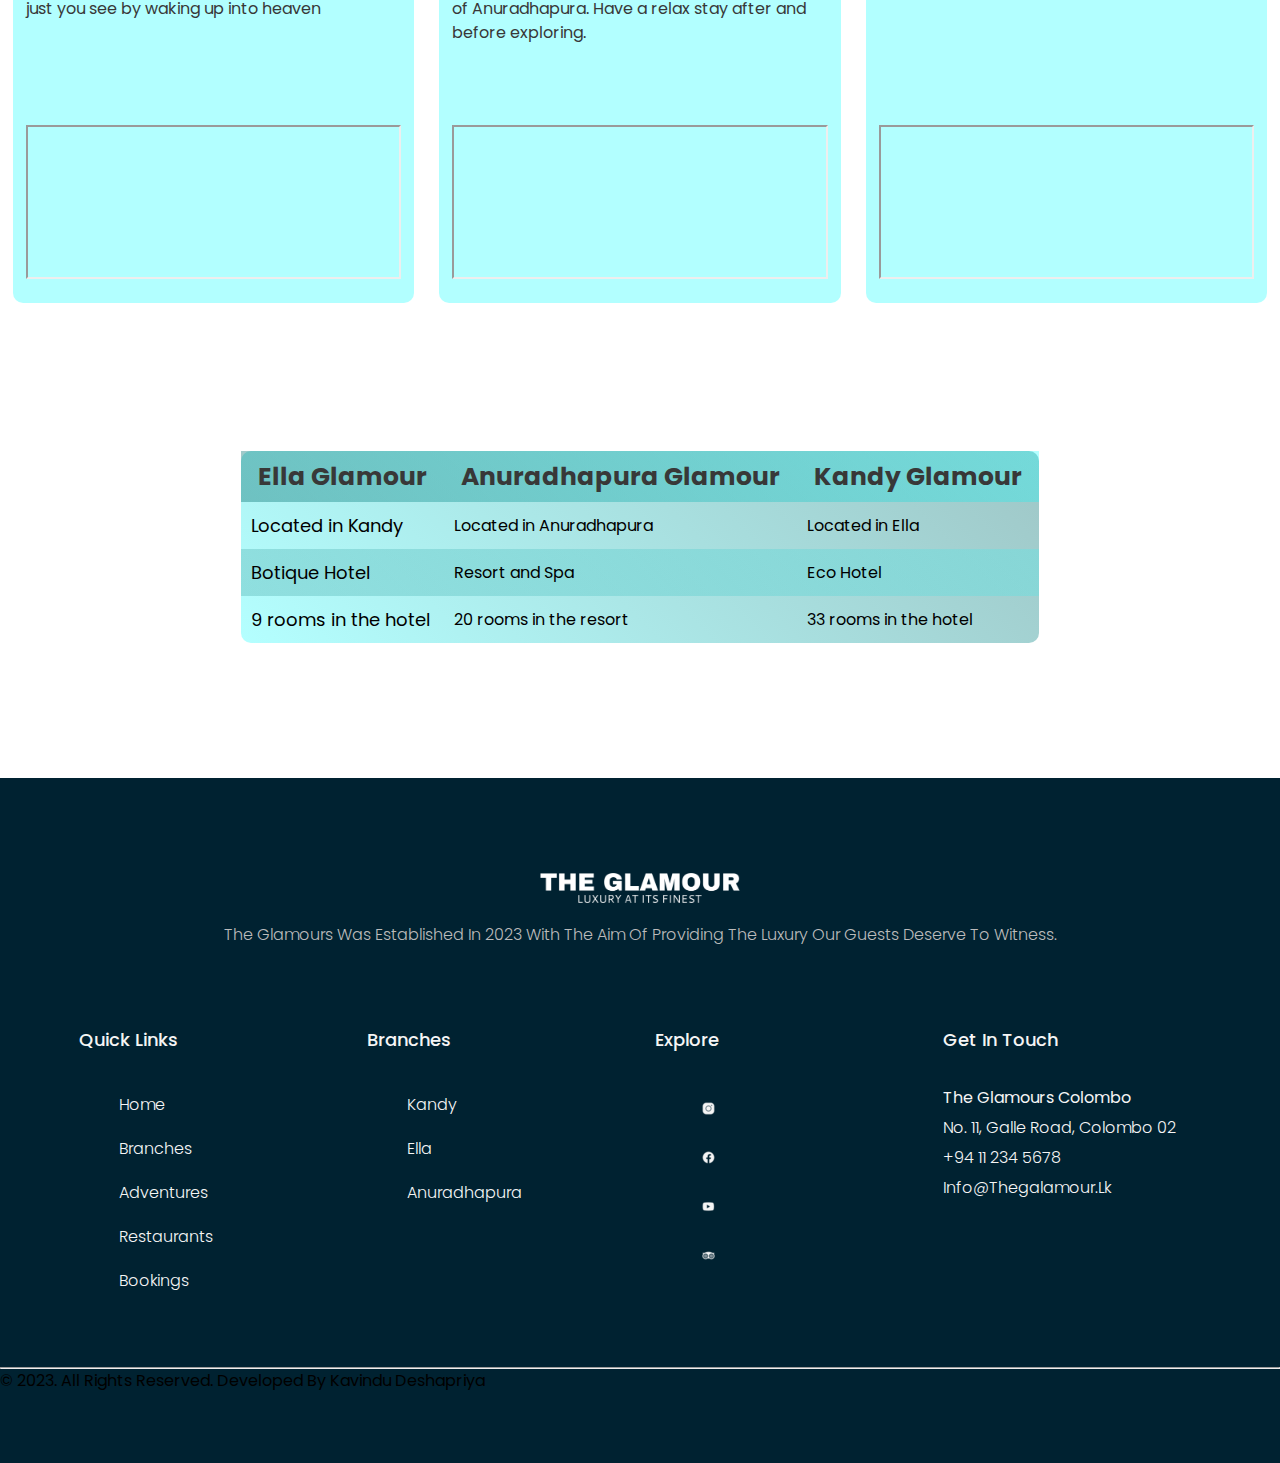
<file: branches.html>
<!DOCTYPE html>
<html>
    <head>
        <meta charset="utf-8">
        <meta name="viewport" content="width=device-width, initial-scale=1">
        <meta name="description" content="This is a hotel web application for clients and customers.">
        <link rel="stylesheet" href="styles/main_style.css">
        <link rel="stylesheet" href="styles/normalize.css">  
        <link rel="apple-touch-icon" sizes="180x180" href="apple-touch-icon.png">
        <link rel="icon" type="image/png" sizes="32x32" href="favicon-32x32.png">
        <link rel="icon" type="image/png" sizes="16x16" href="favicon-16x16.png">
        <link rel="manifest" href="site.webmanifest">
        <link rel="mask-icon" href="safari-pinned-tab.svg" color="#5bbad5">
        <meta name="msapplication-TileColor" content="#da532c">
        <meta name="theme-color" content="#ffffff">
        <title>The Glamour</title>
    </head>
    <body>
        <header class="hero">
            <a href="index.html"><img src="images/logo1.png" class="logo" id="logoheh"></a>
            <nav>
                <div class="nav-list" id="navlinks">
                    <img src="images/close.png" class="fa" id="navbutton" onclick="hidemenue()">
                    <ul>
                        <li><a href="index.html">Home</a></li>
                        <li><a href="branches.html" class="onsite">Branches</a></li>
                        <li><a href="adventure.html">Adventure</a></li>
                        <li><a href="restaurants.html">Restaurants</a></li>
                        <li><a href="bookings.html">Bookings</a></li>
                    </ul>
                </div>
            </nav>        
            <img src="images/menue.png" class="fa" id="navbutton" onclick="showmenue()">
        </header>
        <main>
            <section class="onsiteMain">
                <h1>Our Branches</h1>
            </section>
            <section class="details">
                <div class="BranchCol">
                    <img src="images/logoElla.png" class="branchLogo">
                    <img src="images/ellaHotelView.jpg" class="branchPic">
                    <h1>Ella Glamour</h1>
                    <p>Have a rest in one of the trending destinations in Sri Lanka. The Glamour has a lot to offer you more than just having a rest. The amazing view just you see by waking up into heaven</p>
                    <iframe src="https://www.google.com/maps/embed?pb=!1m18!1m12!1m3!1d15844.842981850581!2d81.03702582085215!3d6.865330193673562!2m3!1f0!2f0!3f0!3m2!1i1024!2i768!4f13.1!3m3!1m2!1s0x3ae465955bc09a25%3A0xbdfadcdadec487fb!2sElla!5e0!3m2!1sen!2slk!4v1694284595132!5m2!1sen!2slk" loading="lazy" referrerpolicy="no-referrer-when-downgrade"></iframe>
                </div>
                <div class="BranchCol">
                    <img src="images/logoAnuradhapura.png" class="branchLogo">
                    <img src="images/hotelAnuradhapura.jpg" class="branchPic">
                    <h1>Anuradhapura Glamour</h1>
                    <p>In the Capital Ancient City of Anuradhapura. We are ready to accomodate you in the peak wilderness to explore more in the ancient city of Anuradhapura. Have a relax stay after and before exploring.</p>
                    <iframe src="https://www.google.com/maps/embed?pb=!1m18!1m12!1m3!1d126325.51657005993!2d80.32073882972458!3d8.335313175011485!2m3!1f0!2f0!3f0!3m2!1i1024!2i768!4f13.1!3m3!1m2!1s0x3afcf4f99360e159%3A0xc111fe9ebc6dcf0e!2sAnuradhapura!5e0!3m2!1sen!2slk!4v1694284550067!5m2!1sen!2slk" loading="lazy" referrerpolicy="no-referrer-when-downgrade"></iframe>
                </div>
                <div class="BranchCol">
                    <img src="images/logoKandy.png" class="branchLogo">
                    <img src="images/hotelKandy.jpg" class="branchPic">
                    <h1>Kandy Glamour</h1>
                    <p>Experience Kandy's natural beauty at our cozy hotel. Explore the city's cultural treasures while enjoying a comfortable stay with us.</p>
                    <iframe src="https://www.google.com/maps/embed?pb=!1m18!1m12!1m3!1d63320.41806471974!2d80.58449546534233!3d7.294628565556714!2m3!1f0!2f0!3f0!3m2!1i1024!2i768!4f13.1!3m3!1m2!1s0x3ae366266498acd3%3A0x411a3818a1e03c35!2sKandy!5e0!3m2!1sen!2slk!4v1694284401326!5m2!1sen!2slk" loading="lazy" referrerpolicy="no-referrer-when-downgrade"></iframe>
                </div>
            </section>
            <section class="tableSummary">
                <table>
                    <thead>
                        <th>Ella Glamour</th>
                        <th>Anuradhapura Glamour</th>
                        <th>Kandy Glamour</th>
                    </thead>
                    <tbody>
                        <tr>
                            <td>Located in Kandy</td>
                            <td>Located in Anuradhapura</td>
                            <td>Located in Ella</td>
                        </tr>
                        <tr>
                            <td>Botique Hotel</td>
                            <td>Resort and Spa</td>
                            <td>Eco Hotel</td>
                        </tr>
                        <tr>
                            <td>9 rooms in the hotel</td>
                            <td>20 rooms in the resort</td>
                            <td>33 rooms in the hotel</td>
                        </tr>
                    </tbody>
                </table>
            </section>
        </main>
        <footer>
            <div id="f_logo_summ">
                <!-- Footer logo and summary -->
                <a href=""><img src="images/logo_white.png" class="footer_logo" alt="The Glamours" title="The Glamours"></a>
                <p>The Glamours was established in 2023 with the aim of providing the luxury our guests deserve to witness.</p>
            </div>
            <section>
                <!-- Footer sections with quick links, branches, social media, and contact information -->
                <div class="footer_col">
                    <h2>Quick Links</h2>
                    <ul>
                        <li><a href="index.html">Home</a></li>
                        <li><a href="branches.html">Branches</a></li>
                        <li><a href="adventure.html">Adventures</a></li>
                        <li><a href="restaurants.html">Restaurants</a></li>
                        <li><a href="bookings.html">Bookings</a></li>
                    </ul>
                </div>
                <div class="footer_col">
                    <h2>Branches</h2>
                    <ul>
                        <li><a href="branches.html">Kandy</a></li>
                        <li><a href="branches.html">Ella</a></li>
                        <li><a href="branches.html">Anuradhapura</a></li>
                    </ul>
                </div>
                <div class="footer_col" id="explore">
                    <h2>Explore</h2>
                    <ul>
                        <!-- Social media links -->
                        <li><a href="https://www.instagram.com/"><img src="images/instagram.png" alt="Instagram"></a></li>
                        <li><a href="https://www.facebook.com/"><img src="images/facebook.png" alt="Facebook"></li></a>
                        <li><a href="https://www.youtube.com/"><img src="images/youtube.png" alt="Youtube"></li></a>
                        <li><a href="https://www.tripadvisor.com/#"><img src="images/trip_advisor.png" alt="Trip Advisor"></li></a>
                    </ul>
                </div>
                <div class="footer_col">
                    <h2>Get in Touch</h2>
                    <!-- Contact information -->
                    <p><b>The Glamours Colombo</b></p>
                    <p>No. 11, Galle Road, Colombo 02</p>
                    <p>+94 11 234 5678</p>
                    <p>info@thegalamour.lk</p>
                </div>
            </section>
            <hr>
            <p>© 2023. All Rights Reserved. Developed By Kavindu Deshapriya</p>
            <!-- 
            
                References
    
                Nickson, R. (2019) Woman laying down on bed inside room · Free Stock photo, Pexels. Available at: https://www.pexels.com/photo/woman-laying-down-on-bed-inside-room-2417842/.
                
                City and Sea View Room (no date). Available at: https://www.mantra.com.au/Portals/0/GalleryImages/System/Mantra/onViewHotel/Gallery/Mantra-Pacific-Hotel4.t42411.jpg (Accessed: September 9, 2023).
                
                28 NYC Hotels with Best Views — The Most Perfect View (no date). Available at: https://www.themostperfectview.com/new-york-hotel-views.
    
                India, K.A. (2023) “A Complete List of Ayurvedic Treatments, Benefits and How they Work,” Kerala Ayurveda, 9 September. Available at: https://www.keralaayurveda.biz/blog/guide-to-ayurvedic-treatments.
    
                Photo by cottonbro studio: https://www.pexels.com/photo/person-in-red-long-sleeve-shirt-holding-brown-wooden-handle-5416013/
    
                GARDEN SEA VIEW RESORT $38 ($̶8̶1̶) - Updated 2023 prices & hotel Reviews - Pattaya, Thailand (no date). Available at: https://www.tripadvisor.com/Hotel_Review-g293919-d447130-Reviews-Garden_Sea_View_Resort-Pattaya_Chonburi_Province.html#/media/447130/556368362:p/?albumid=101&type=0&category=101.
    
    
             -->
        </footer>
        <script>
            var navlinks = document.getElementById("navlinks")

            function showmenue(){
                navlinks.style.right = "0"
            }
            function hidemenue(){
                navlinks.style.right = "-200px"
            }
            </script>
    </body>
</html>
</file>
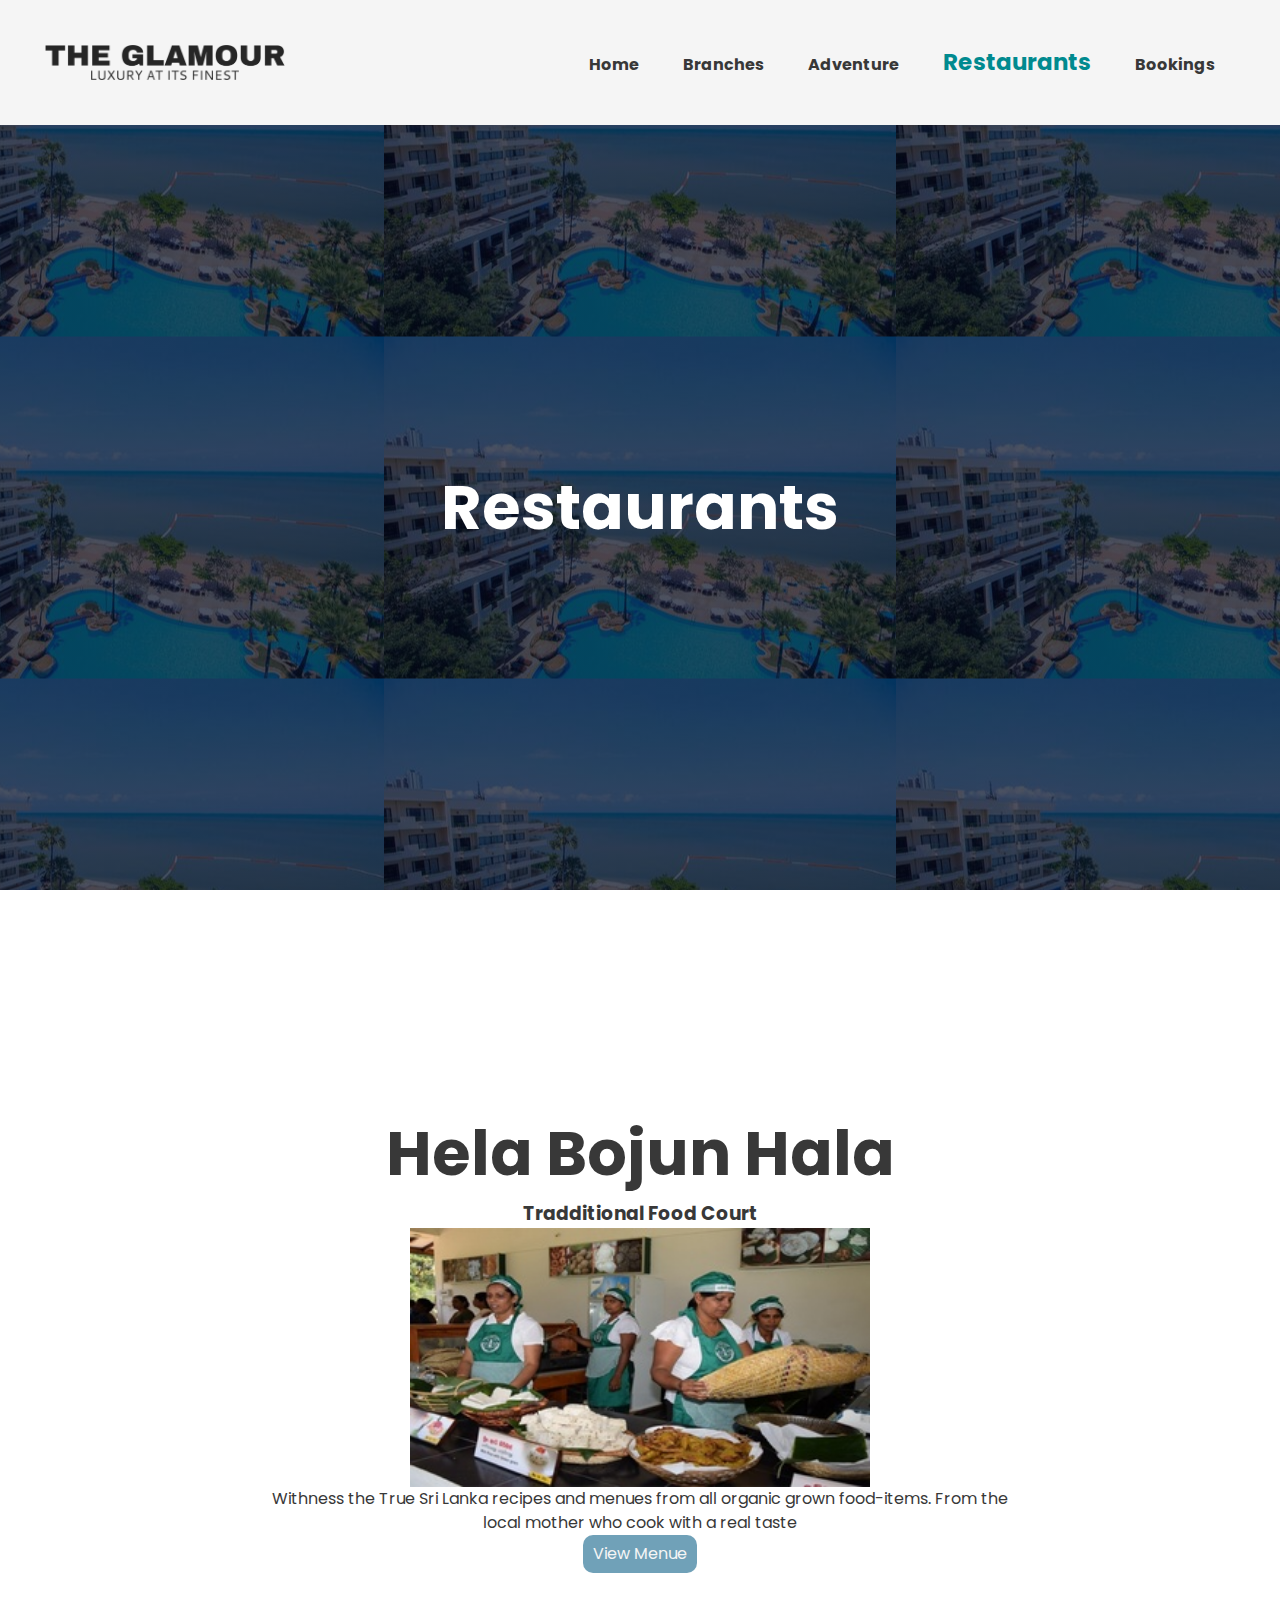
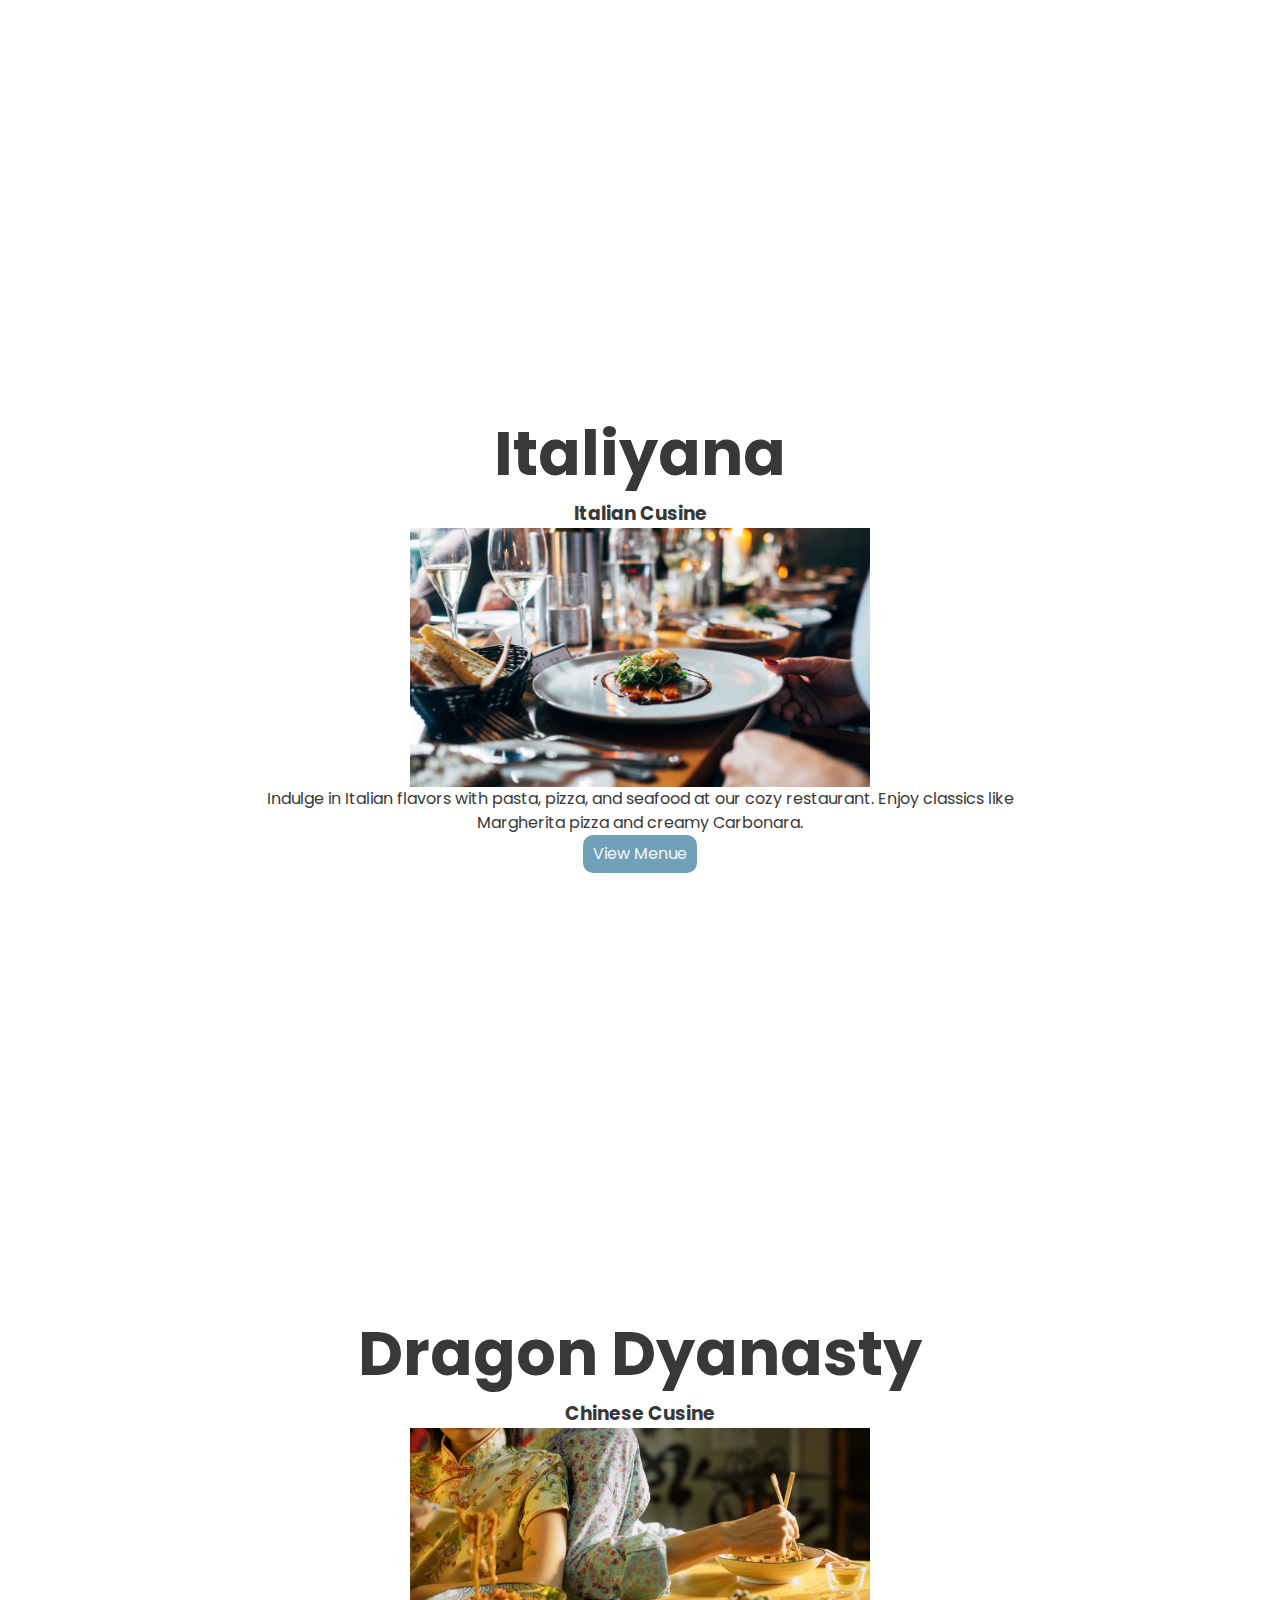
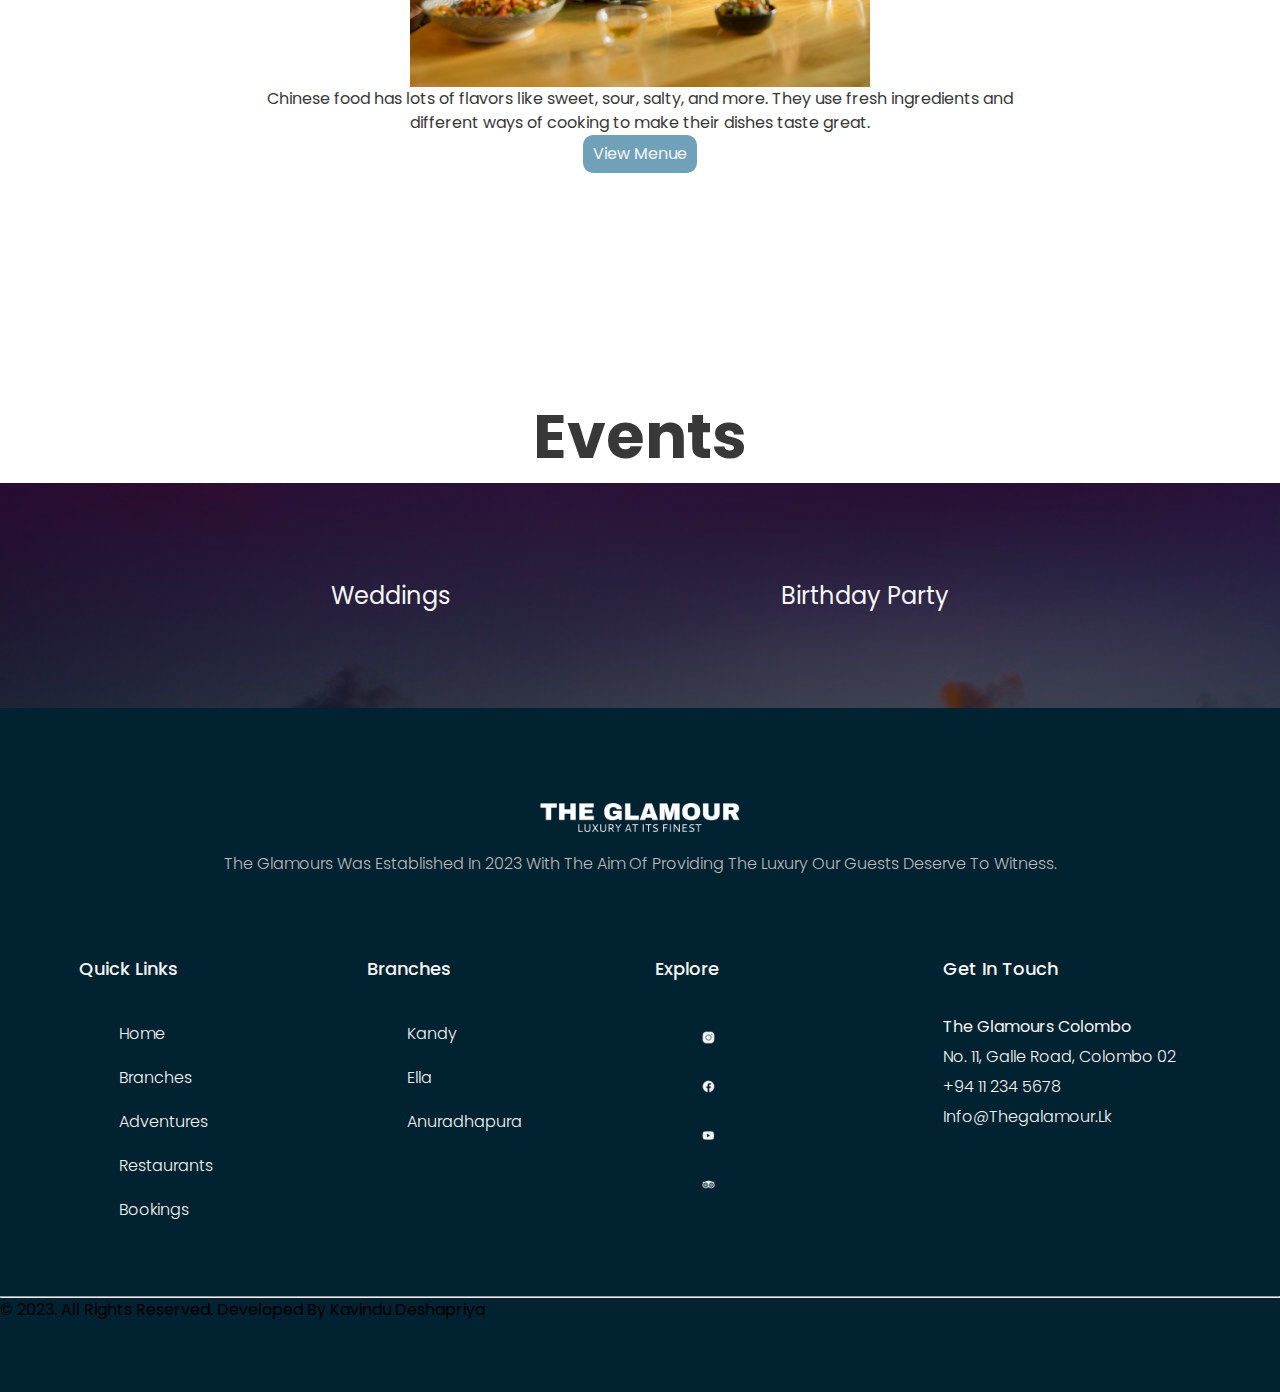
<file: restaurants.html>
<!DOCTYPE html>
<html>
    <head>
        <meta charset="utf-8">
        <meta name="viewport" content="width=device-width, initial-scale=1">
        <meta name="description" content="This is a hotel web application for clients and customers.">
        <link rel="stylesheet" href="styles/main_style.css">
        <link rel="stylesheet" href="styles/normalize.css">  
        <link rel="apple-touch-icon" sizes="180x180" href="apple-touch-icon.png">
        <link rel="icon" type="image/png" sizes="32x32" href="favicon-32x32.png">
        <link rel="icon" type="image/png" sizes="16x16" href="favicon-16x16.png">
        <link rel="manifest" href="site.webmanifest">
        <link rel="mask-icon" href="safari-pinned-tab.svg" color="#5bbad5">
        <meta name="msapplication-TileColor" content="#da532c">
        <meta name="theme-color" content="#ffffff">
        <title>The Glamour</title>
    </head>
<body>
    <header class="hero">
        <!-- Logo and navigation menu -->
        <a href="index.html"><img src="images/logo1.png" class="logo" id="logoheh"></a>
        <nav>
            <div class="nav-list" id="navlinks">
                <!-- Close button for the navigation menu in mobile responsive mode -->
                <img src="images/close.png" class="fa" id="navbutton" onclick="hidemenue()">
                <ul>
                    <!-- Navigation links -->
                    <li><a href="index.html">Home</a></li>
                    <li><a href="branches.html">Branches</a></li>
                    <li><a href="adventure.html">Adventure</a></li>
                    <li><a href="restaurants.html" class="onsite">Restaurants</a></li>
                    <li><a href="bookings.html">Bookings</a></li>
                </ul>
            </div>
        </nav>        
        <!-- Button to open the navigation menu in mobile responsive mode -->
        <img src="images/menue.png" class="fa" id="navbutton" onclick="showmenue()">
    </header>
    <main class="restaurants">
        <section class="onsiteMain">
            <h1>Restaurants</h1>
        </section>
        <section class="restaurantTypes">
            <div class="restaurantCols">
                <h2>Hela Bojun Hala</h2>
                <h3>Tradditional Food Court</h3>
                <img src="images/helaBojunRestaurant.jpg">
                <p>Withness the True Sri Lanka recipes and menues from all organic grown food-items. From the local mother who cook with a real taste</p>
                <a href="images/helaBojunMenue.jpg">View Menue</a>
            </div>
            <div class="restaurantCols">
                <h2>Italiyana</h2>
                <h3>Italian Cusine</h3>
                <img src="images/italianRestaurant.jpg  ">
                <p>Indulge in Italian flavors with pasta, pizza, and seafood at our cozy restaurant. Enjoy classics like Margherita pizza and creamy Carbonara.</p>
                <a href="images/italianMenue.jpg">View Menue</a>
            </div>
            <div class="restaurantCols">
                <h2>Dragon Dyanasty</h2>
                <h3>Chinese Cusine</h3>
                <img src="images/chineseRestaurant.jpg">
                <p>Chinese food has lots of flavors like sweet, sour, salty, and more. They use fresh ingredients and different ways of cooking to make their dishes taste great.   </p>
                <a href="images/chineseMenue.jpg">View Menue</a>
            </div>
        </section>
        <!-- Events Sections with links directing to the relevant pages -->
        <section class="evenlinkContainer">
            <h3>Events</h3>
            <div class="evenetLinks">
                <a href="weddings.html">Weddings</a>
                <a href="birthdayParty.html">Birthday Party</a>
            </div>
        </section>
    </main>
    <footer>
        <div id="f_logo_summ">
            <!-- Footer logo and summary -->
            <a href=""><img src="images/logo_white.png" class="footer_logo" alt="The Glamours" title="The Glamours"></a>
            <p>The Glamours was established in 2023 with the aim of providing the luxury our guests deserve to witness.</p>
        </div>
        <section>
            <!-- Footer sections with quick links, branches, social media, and contact information -->
            <div class="footer_col">
                <h2>Quick Links</h2>
                <ul>
                    <li><a href="index.html">Home</a></li>
                    <li><a href="branches.html">Branches</a></li>
                    <li><a href="adventure.html">Adventures</a></li>
                    <li><a href="restaurants.html">Restaurants</a></li>
                    <li><a href="bookings.html">Bookings</a></li>
                </ul>
            </div>
            <div class="footer_col">
                <h2>Branches</h2>
                <ul>
                    <li><a href="branches.html">Kandy</a></li>
                    <li><a href="branches.html">Ella</a></li>
                    <li><a href="branches.html">Anuradhapura</a></li>
                </ul>
            </div>
            <div class="footer_col" id="explore">
                <h2>Explore</h2>
                <ul>
                    <!-- Social media links -->
                    <li><a href="https://www.instagram.com/"><img src="images/instagram.png" alt="Instagram"></a></li>
                    <li><a href="https://www.facebook.com/"><img src="images/facebook.png" alt="Facebook"></li></a>
                    <li><a href="https://www.youtube.com/"><img src="images/youtube.png" alt="Youtube"></li></a>
                    <li><a href="https://www.tripadvisor.com/#"><img src="images/trip_advisor.png" alt="Trip Advisor"></li></a>
                </ul>
            </div>
            <div class="footer_col">
                <h2>Get in Touch</h2>
                <!-- Contact information -->
                <p><b>The Glamours Colombo</b></p>
                <p>No. 11, Galle Road, Colombo 02</p>
                <p>+94 11 234 5678</p>
                <p>info@thegalamour.lk</p>
            </div>
        </section>
        <hr>
        <p>© 2023. All Rights Reserved. Developed By Kavindu Deshapriya</p>
        <!-- 
        
            References

            Nickson, R. (2019) Woman laying down on bed inside room · Free Stock photo, Pexels. Available at: https://www.pexels.com/photo/woman-laying-down-on-bed-inside-room-2417842/.
            
            City and Sea View Room (no date). Available at: https://www.mantra.com.au/Portals/0/GalleryImages/System/Mantra/onViewHotel/Gallery/Mantra-Pacific-Hotel4.t42411.jpg (Accessed: September 9, 2023).
            
            28 NYC Hotels with Best Views — The Most Perfect View (no date). Available at: https://www.themostperfectview.com/new-york-hotel-views.

            India, K.A. (2023) “A Complete List of Ayurvedic Treatments, Benefits and How they Work,” Kerala Ayurveda, 9 September. Available at: https://www.keralaayurveda.biz/blog/guide-to-ayurvedic-treatments.

            Photo by cottonbro studio: https://www.pexels.com/photo/person-in-red-long-sleeve-shirt-holding-brown-wooden-handle-5416013/

            GARDEN SEA VIEW RESORT $38 ($̶8̶1̶) - Updated 2023 prices & hotel Reviews - Pattaya, Thailand (no date). Available at: https://www.tripadvisor.com/Hotel_Review-g293919-d447130-Reviews-Garden_Sea_View_Resort-Pattaya_Chonburi_Province.html#/media/447130/556368362:p/?albumid=101&type=0&category=101.


         -->
    </footer>
        <!-- References
        
        Hela Bojun Menue (no date). Available at: https://www.facebook.com/217379891616433/posts/menu-for-this-weekend-/3649371895083865/ (Accessed: September 10, 2023).
        
        ETC-women agriculture extension – Department of Agriculture Sri lanka (no date). Available at: https://doa.gov.lk/etc-women-agriculture-extension/.

        Image by <a href="https://www.freepik.com/free-vector/hand-drawn-italian-food-menu-template_12557227.htm#query=italian%20menu&position=6&from_view=keyword&track=ais">Freepik</a>

        Photo by <a href="https://unsplash.com/@jaywennington?utm_source=unsplash&utm_medium=referral&utm_content=creditCopyText">Jay Wennington</a> on <a href="https://unsplash.com/photos/N_Y88TWmGwA?utm_source=unsplash&utm_medium=referral&utm_content=creditCopyText">Unsplash</a>
        
        Image by <a href="https://www.freepik.com/free-vector/photographic-chinese-food-flyer_3804338.htm#query=chinese%20food%20menu&position=1&from_view=keyword&track=ais">Freepik</a>

        Photo by cottonbro studio: https://www.pexels.com/photo/man-and-woman-eating-bowl-of-noodles-7594076/


        -->
    </footer>
    <script>
        // JavaScript functions for showing and hiding the navigation menu in responsive mode only
        var navlinks = document.getElementById("navlinks")

        function showmenue(){
            navlinks.style.right = "0"
        }
        function hidemenue(){
            navlinks.style.right = "-200px"
        }
    </script>
</body>
</html>
</file>
<file: styles/main_style.css>
@import url('https://fonts.googleapis.com/css2?family=Poppins:ital,wght@0,100;0,200;0,300;0,400;0,500;0,600;0,700;0,800;0,900;1,100;1,200;1,300;1,400;1,500;1,600;1,700;1,800;1,900&display=swap');
*{
    line-height: 1.5;
    margin: 0;
    box-sizing: border-box;
    font-family: 'Poppins', sans-serif;
}
:root{
    --lightTextColor: whitesmoke;
    --darkTextColor: rgb(56, 56, 56);
    --signatureColor: rgb(0, 138, 143);
    --fontSizeMobile: 15px; 
    --normalHeader: 62px;
    --MobileHeader: 31px;
    --defaultBorderRadius: 10px;
    --signaturebackground: rgba(0, 255, 255, 0.301);
    --deafaultBoxShadow:  2px 2px 7px rgb(83, 83, 83);
}
/* header styling */
.logo{
    height: 35px;
}
.hero{
    height: 125px;
    width: 100%;
    background-color: whitesmoke;
    display: flex;
    justify-content: space-between;
    padding: 45px;
}
/* ------navigation styling------ */
nav{
    display: flex;
    align-items: center;
    justify-content: space-between;
    gap: 3rem;
}
nav ul li{
    list-style-type: none;
    display: inline-block;
    padding: 10px 20px;
    transition: all 0.3s ease;
}
nav ul li a{
    color: var(--darkTextColor);
    text-decoration: none;
    font-weight: bold;
    transition: all 0.3s ease-out;
}
.onsite{
    all: unset;
    color: var(--signatureColor);
    font-weight: bold;
    font-size: 23px;
    transition: all .3s ease-out;
    cursor: pointer;

}
nav ul li a:hover{
    color: var(--signatureColor);
}
nav ul li:hover{
    transform: translateY(-3px);
}
.fa{
    display: none;
}
#navbutton{
    display: none;
}
/* reponsive navigation */
@media(max-width: 1017px){
    nav ul li{
        display: block;
    }
    .onsiteMain h1{
        font-size: 15px;
    }
    #navlinks{
        position: fixed;
        background-color: rgba(11, 47, 58, 0.911);
        height: 100vh;
        width: 200px;
        top: 0;
        padding-top: 25vh;
        right: -220px;
        text-align: left;
        z-index: 1;
        transition: 0.5s;
        color: whitesmoke;
    }
    nav ul li a{
        color: whitesmoke;
    }
    nav .fa{
        display: block;
        color: #fff;
        margin: 10px;
        cursor: pointer;
    }
    #navbutton{
        display: block;
    }
    nav ul{
        padding: 30px;
    }
}
/* footer stlying */
footer{
    background-color: #002231;
    padding: 70px 0;
}
#f_logo_summ{
    align-items: center;
    padding: 15px;
    text-align: center;
    line-height: 30px;
    font-size: 16px;
    text-transform: capitalize;
    font-weight: 300;
    color: #bbbbbb;
}
.footer_logo{
    width: 200px;
    height: auto;
    margin: 10px;
}
footer section{
    max-width: 1170px;
    margin: 5%;
    display: flex;
    flex-wrap: wrap;
}
footer section ul{
    list-style: none;
}
.footer_col{
    width: 25%;
    padding: 0 15px;
}
.footer_col h2{
    font-size: 18px;
    color: whitesmoke;
    text-transform: capitalize;
    margin-bottom: 30px;
    font-weight: 500;
    position: relative;
}
.footer_col ul li{
    display: grid;
    grid-template-columns: 40px 0;
    padding: 10px 0;
}
.footer_col p{
    line-height: 30px;
    font-size: 16px;
    text-transform: capitalize;
    color: whitesmoke;
    font-weight: 300;
}
#explore ul li a{
    transition: all 0.3s ease-in-out;
    border-radius: 15px;
    padding-top: 5px;
    padding-left: 7px;
}
#explore ul li a:hover{
    box-shadow: 0px 0px var(--signatureColor) ;
    background-color: var(--signatureColor);
}

.footer_col ul li a{
    font-size: 16px;
    text-transform: capitalize;
    color: #f5f5f5;
    text-decoration: none;
    font-weight: 300;
    display: block;
    transition: all 0.3s ease;
}
.footer_col ul li a:hover{
    color: var(--signatureColor);
    padding-left: 2px;
    font-weight: 500;
}
/* Responsive footer*/
@media(max-width: 1000px){
    .footer_col{
        width: 50%;
        margin-bottom: 30px;
    }
}
@media(max-width: 580px){
    .footer_col{
        width: 100%;
    }
}
/* ----common hero image------ */
.onsiteMain{
    min-height: 85vh;
    width: 100%;
    display: flex;
    background-image: linear-gradient(rgba(4, 9, 30, 0.7),rgba(4,9,30,0.7)),url(../images/sea_view_welcome.jpg);
    background-position: center;
    position: relative;
    align-items: center;
    justify-content: center;
    text-align: center;
    
}
.onsiteMain h1{
    color: white;
    font-size: 62px;
}
@media(max-width: 500px){
    .onsiteMain h1{
        font-size: 37px;
    }
}
/* --------------------home page--------------------------- */
/* ------------Introduction Section-------------------- */
.intro{
    width: 100%;
    padding: 30vh 30px;
    height: 110vh;
    margin: auto;
    text-align: center;
    align-items: center;
}
.intro {
    display: flex;
    flex-direction: row;
    align-items: center;
    text-align: left;
}
.intro_text{
    justify-content: space-between;
}
.intro img {
    width: 50%; 
    margin-right: 20px; 
}
.intro h2{
    font-size: var(--normalHeader);
    color: var(--darkTextColor);
}
.intro p{
    line-height: 2;
    padding: 25px 0;
}
/* ----------------------Responsive Introduction------------------------- */
@media screen and (max-width: 768px) {
    .intro {
        flex-direction: column;
        align-items: flex-start; 
        padding: 50px 10px;
        height: 120vh;
        align-items: center;
    }
    .intro_text{
        text-align: center;
    }
    .intro img {
        width: 75%; 
        margin-right: 0; 
    }
    .intro p{
        padding: 0px 0px;
        font-size: var(--fontSizeMobile);
    }
    .intro h2{
        font-size: var(--MobileHeader);
    }
}
/* ---------------Facilities section------------------------ */
.amentites{ 
    display: flex;
    flex-direction: row;
    justify-content: space-around;
    height: 75vh;
    width: 100%;
    color: whitesmoke;
    background-image: linear-gradient(rgba(4, 9, 30, 0.7),rgba(4,9,30,0.7)),url(../images/sea_view_welcome.jpg);
    padding: 50px;
    align-items: center;
}
.amentites li{
    list-style: square url(../images/tick.png) inside;
    padding: 10px 0;
    text-align: left;
}
.amentites h1{
    font-size: var(--normalHeader);
    text-align: right;
}
/* -----------------------Responsive Facilities------------------ */
@media(max-width: 750px){
    .amentites{
        flex-direction: column;
        height: 50%;
    }
    .amentites h1{
        font-size: var(--MobileHeader);
        text-align: center;
    }
    .amentites ul{
        align-items: center;
        text-align: center;
    }
    .amentites li{
        font-size: var(--fontSizeMobile);
    }
}
/* -------------------------Rooms Section---------------------- */
.roomTypes{
    height: 100vh;
    width: 100%;
    display: grid;
    grid-template-columns: 1fr 1fr 1fr;
    align-items: center;
    justify-content: space-between;
}
.rooms_cols{
    margin: 18px;
    padding: 10px 0;
    border-radius: 5px;
    background-color: whitesmoke;
    color: var(--darkTextColor);
}
.rooms_cols h3{
    font-size: 23px;
}
.rooms_cols img{
    width: 100%;
}
.rooms_cols a{
    color: var(--darkTextColor);
    text-decoration: none;
    width: 100%;
    display: block;
    text-align: center;
    padding: 5px;
    background-color: rgba(0, 255, 255, 0.301);
    border-radius: var(--defaultBorderRadius);
    transition: all 0.3s ease;
}
.rooms_cols a:hover{
    box-shadow: var(--deafaultBoxShadow);

}
/* ----------responsive room section----------- */
@media(max-width: 810px){
    .roomTypes{
        display: flex;
        flex-direction: column;
        align-items: center;
        justify-content: space-around;
        text-align: center;
        height: 220vh;

    }
    .rooms_cols img{
        width: 40%;
        padding: 5px 0;
        margin: 2px;
    }
    .rooms_cols h3{
        font-size: var(--MobileHeader);
    }
    .rooms_cols p{
        font-size: var(--fontSizeMobile);
    }
}
/* -----------------------Ayurwedice Section--------------------------- */
.ayur{ 
    display: grid;
    grid-template-columns: 60% 40%;
    justify-content: space-around;
    align-items: center;
    height: 110vh;
    width: 100%;
    color: whitesmoke;
    background-image: linear-gradient(rgba(4, 9, 30, 0.7),rgba(4,9,30,0.7)),url(../images/ayur\ web.png);
    padding: 50px;
    text-align: right;
}
.Ayurtxt{
    background-color: rgba(0, 255, 255, 0.192);
    border-radius: var(--defaultBorderRadius);
    margin-right: 14px;
    padding-right: 4px;
}
.ayur h1{
    font-size: var(--normalHeader);
}
.ayur p{
    line-height: 2;
}
.ayur img{  
    width: 100%;
    border-radius: 5px;
}
.Ayurtxt h5, li{
    text-align: left;
    align-items: left;
}
.Ayurtxt h5{
    font-size: 40px;
}
.ayuSubSection{
    padding-top: 50px;
}
/* -------------------Responsive Ayurwedic Section----------------------- */
@media(max-width: 810px){
    .ayur{
        grid-template-columns: 1fr;
        height: 50%;
    }
    .ayur h1{
        font-size: var(--MobileHeader);
        text-align: center;
    }
    .ayur p{
        font-size: var(--fontSizeMobile);
        align-items: center;
        text-align: center;
    }
    .ayur img{
        display: none;
    }
    .Ayurtxt h5{
        text-align: center;
        font-size: var(--MobileHeader);
    }
}
/* ---------------------branches------------------------ */
/* --------details of the branch-------- */
.details{
    display: grid;
    grid-template-columns: repeat(3, 1fr);
}
.BranchCol{
    margin: 3%;
    padding: 3% 3%;
    background-color: var(--signaturebackground);
    border-radius: var(--defaultBorderRadius);
    color: var(--darkTextColor);
}
.BranchCol h1{
    height: 80px;
    text-align: center;
}
.BranchCol p{
    height: 200px;
}
.BranchCol iframe{
    width: 100%;
    height: auto;
}
.branchLogo{
    width: 100%;
    height: 10%;
}
.branchPic{
    width: 100%;
}
/* -----------mobile responsive branch details---------- */
@media(max-width: 900px){
    .details{
        display: flex;
        flex-direction: column;
    }
    .BranchCol h1{
        padding: 0 0;
        height: auto;
    }
    .BranchCol p{
        height: auto;
    }
}
/* -----------summary of tables--------------- */
table{
    background: linear-gradient(45deg, rgba(32, 255, 255, 0.336), rgba(0, 105, 105, 0.377));
    border-radius: var(--defaultBorderRadius);
    border-spacing: 0;
}
.tableSummary{
    display: flex;
    align-items: center;
    justify-content: center;
    padding: 15vh 0;
}
table thead{
    background: linear-gradient(45deg,rgba(0, 105, 105, 0.377), rgba(32, 255, 255, 0.336));
    margin: 0;
}
table th{
    font-size: 25px;
    padding: 7px 17px;
    color: var(--darkTextColor);
    margin: 0;
}
table td{
    padding: 10px;
}
table td:first-child{
    font-size: 18px;    
}
table tr:nth-of-type(even){
    background: linear-gradient(45deg,rgba(0, 105, 105, 0.2), rgba(32, 255, 255, 0.2));
}
/* ------------mobile responsive table--------- */
@media (max-width: 768px) {
    table th, td{
        font-size: var(--fontSizeMobile);
    }
    table td:first-child{
        font-size: var(--fontSizeMobile);
    }

    }
/* -----------------Adventures------------------ */
.advenContent{
    display: grid;
    grid-template-columns: repeat(2, 1fr);
}
.adventures{
    margin: 3%;
    background-color: var(--signaturebackground);
    border-radius: var(--defaultBorderRadius);
}
.adventures img{
    width: 400px;
}
.adventures h1{
    font-size: var(--normalHeader);
}
.adventures h1, .adventures p{
    text-align: right;
    color: var(--darkTextColor);
    padding-right: 10px;
}
.adventures iframe{
    display: block;
    width: 100%;
    padding: 15px 0px;
    border: 0px;
}
.adventures a{
    display: block;
    text-align: center;
    background-color: var(--signaturebackground);
    text-decoration: none;
    color: var(--darkTextColor);
    transition: all 0.3s ease;
    font-size: 20px;
}
.adventures a:hover{
    box-shadow: var(--deafaultBoxShadow);
}
/* ---------mobile responsive adventure section-------- */
@media(max-width: 900px){
    .adventures img{
        width: 50%;
    }
    .adventures h1{
        font-size: var(--MobileHeader);
    }
    .adventures p{
        font-size: var(--fontSizeMobile);
    }
}
@media(max-width: 710px){
    .adventures img{
        width: 100%;
    }
    .adventures h1{
        font-size: 25px;
    }
    .adventures p{
        font-size: 10px;
    }
}
/* -------------------Bookings---------------------- */
.HotelBooking {
    width: 80%;
    margin: 0 auto;
    padding: 20px;
    margin-top: 50px;
    margin-bottom: 50px;
    background-color: var(--signaturebackground);
    border: 1px solid var(--signatureColor);
    border-radius: 5px;
    box-shadow: 0 0 10px rgba(0, 0, 0, 0.1);
}
fieldset {
    border: 1px solid var(--signatureColor);
    border-radius: 5px;
    margin-bottom: 15px;
    padding: 15px;
}
legend {
    font-weight: bold;
    font-size: 1.2em;
    color: var(--darkTextColor);
}
input[type="text"],
input[type="date"],
select,
input[type="number"] {
    width: 100%;
    padding: 10px;
    margin-bottom: 10px;
    border: 1px solid var(--signatureColor);
    border-radius: 3px;
}
input[type="submit"] {
    background-color: var(--signaturebackground);
    color: var(--darkTextColor);
    border: none;
    padding: 10px 20px;
    border-radius: 3px;
    cursor: pointer;
    font-weight: bold;
    transition: all 0.3s ease;
}
input[type="submit"]:hover{
    box-shadow: var(--deafaultBoxShadow);
}
input[type="submit"][name="submit_reservation"] {
    background-color: #240da765; 
    justify-content: center;
}
.bookNow{
    text-align: center;
}
.selection{
    display: flex;
    flex-direction: row;
    justify-content: space-around;
}
.selection label{
    background-color: #01913d33;
    padding: 10px;
    border-radius: var(--defaultBorderRadius);
}
/* -------------mobile responsive booking page-------------- */
@media screen and (max-width: 600px) {
    .HotelBooking {
        width: 100%;
        font-size: 12px;
    }
}
/* ----------restaurant page---------- */
.restaurantCols{
    display: flex;
    flex-direction: column;
    align-items: center;
    justify-content: center;
    height: 100vh;
    align-items: center;
    padding: 20%;
}
.restaurantCols img{
    width: 60%;
}
.restaurantCols h2, .restaurantCols h3, .restaurantCols p{
    color: var(--darkTextColor);
}
.restaurantCols h2{
    font-size: var(--normalHeader);
    text-align: center;
}
.restaurantCols p{
    text-align: center;
}
.restaurantCols a{
    background-color: rgba(0, 87, 128, 0.562);
    text-decoration: none;
    border-radius: var(--defaultBorderRadius);
    padding: 7px 10px;
    transition: all 0.3s ease;
    color: whitesmoke;
}
.restaurantCols a:hover{
    box-shadow: var(--deafaultBoxShadow);
    color: white;
}
/* -------mobile responsive restaurant page-------- */
@media(max-width: 900px){
    .restaurantCols{
        padding: 1% 0;
    }
    .restaurantCols img{
        width: 100%;
    }
    .restaurantCols h2{
        font-size: var(--MobileHeader);
    }
    .restaurantCols h3{
        font-size: 15px;
    }
    .restaurantCols p{
        font-size: var(--fontSizeMobile);
    }
}
.evenlinkContainer h3{
    display: block;
    text-align: center;
    font-size: var(--normalHeader);
    color: var(--darkTextColor);
}
.evenetLinks{
    display: flex;
    flex-direction: row;
    align-items: center;
    justify-content: space-evenly;
    height: 25vh;
    background-image: linear-gradient(rgba(46, 0, 44, 0.7),rgba(4,9,30,0.7)),url(../images/weddingHero.jpg);
}
.evenetLinks a{
    text-decoration: none;
    color: var(--darkTextColor);
    color: var(--lightTextColor);
    font-size: 150%;
    transition: all .3s ease;
}
.evenetLinks a:hover{
    text-shadow: 0px 0px 12px red ;
    font-size: 200%;
}
</file>
